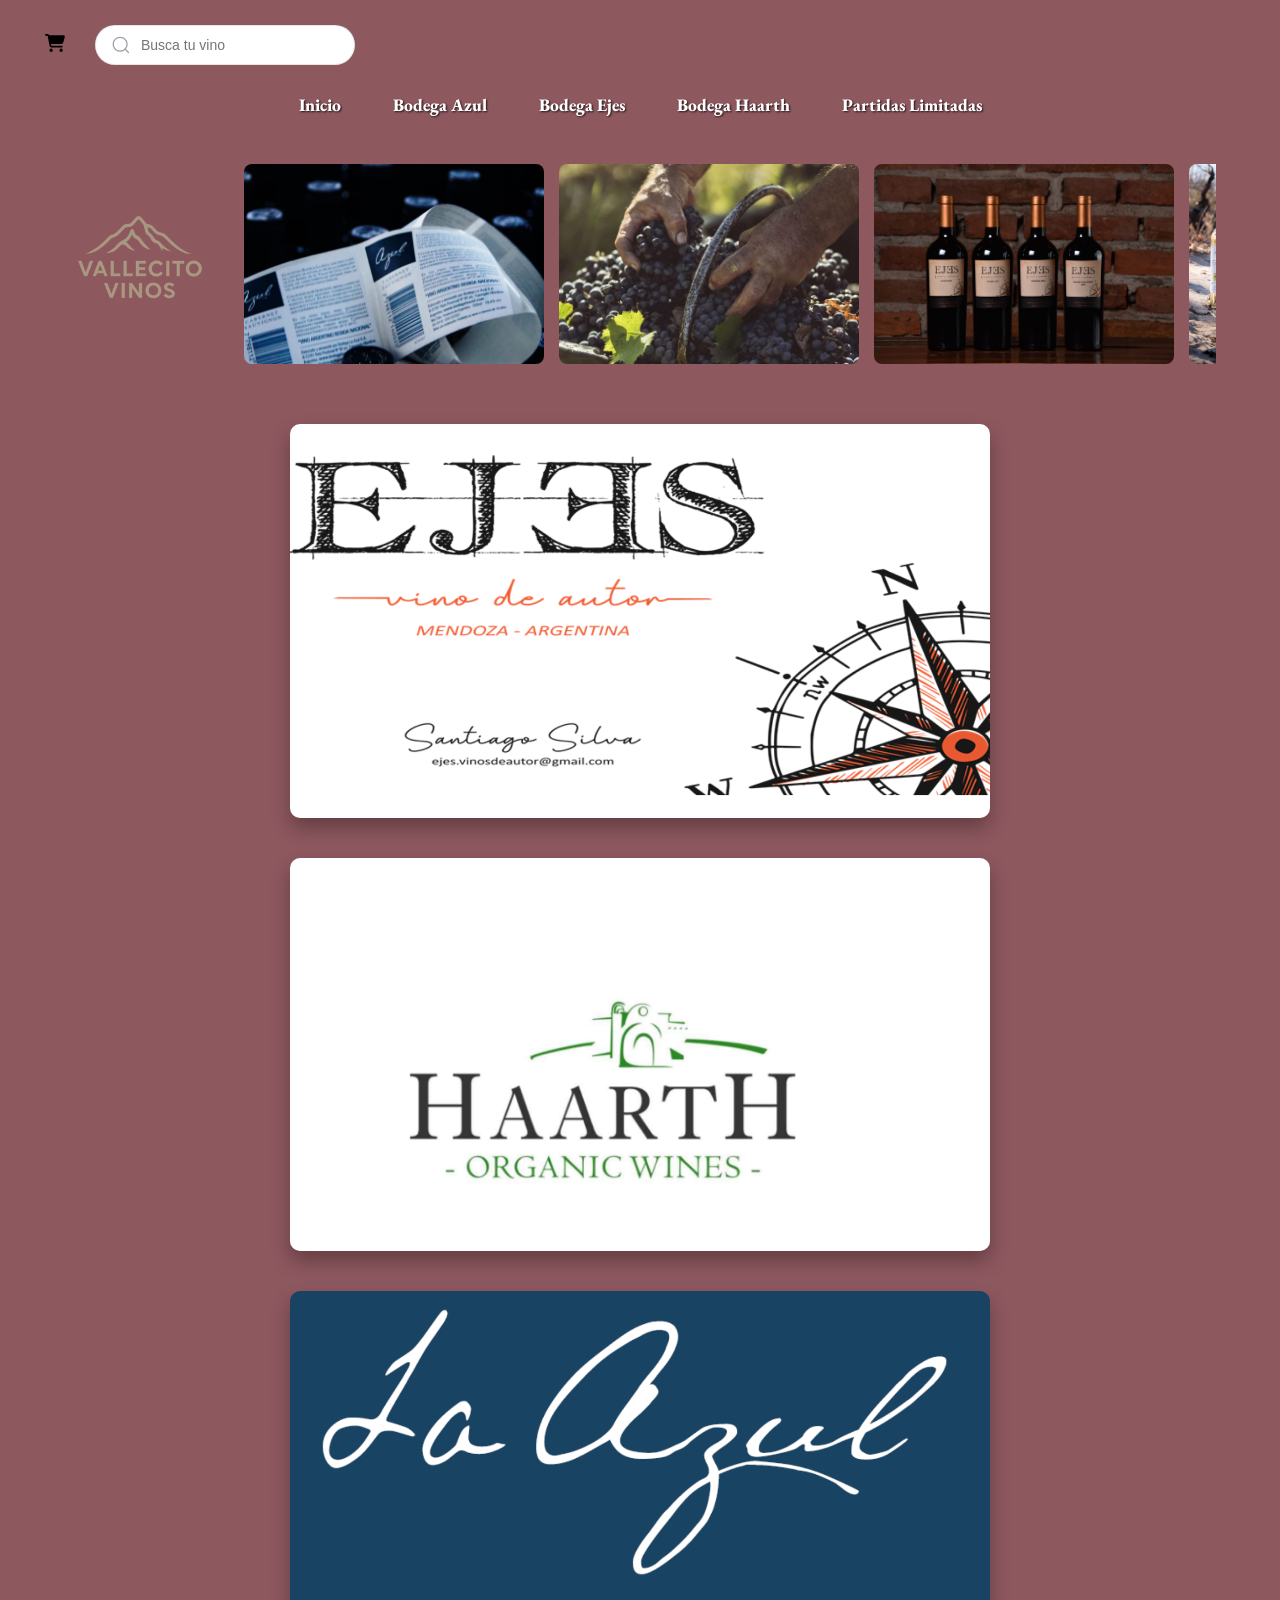
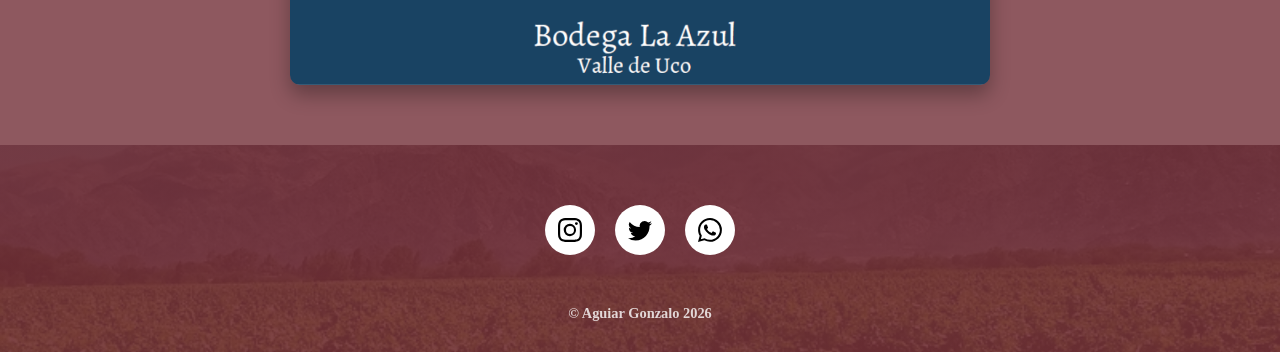
<file: index.html>
<!DOCTYPE html>
<html lang="en">

<head>
  <meta charset="UTF-8">
  <meta name="viewport" content="width=device-width, initial-scale=1.0">
  <meta name="robots" content="index, follow">
  <link rel="canonical" href="https://www.tusitio.com/">
  <meta property="og:type" content="website">
  <meta property="og:url" content="https://www.tusitio.com/">
  <meta property="og:title" content="Vallecito Vinos | Vinoteca ">
  <meta property="og:description" content="Descripción breve para redes sociales.">
  <meta property="og:image" content="https://www.tusitio.com/img/og-image.jpg">
  <link rel="icon" href="Logo vallecito.jpg" type="jpg">
  <link rel="stylesheet" href="styles.css">
  <title>Vallecito Vinos | Vinoteca </title>

</head>

<body>

<!-- ==========================================
     CHECKBOX OCULTO (PARA EL MENÚ HAMBURGUESA)
     ========================================== -->
<input type="checkbox" id="menu-toggle" class="menu-toggle">

<!-- ==========================================
     OVERLAY (FONDO OSCURO AL ABRIR MENÚ)
     ========================================== -->
<div class="menu-overlay"></div>

<!-- ==========================================
     ENCABEZADO CON CARRITO Y BUSCADOR
     ========================================== -->
<div class="encabezado">
  <div class="carrito-compra">
    <!-- 1. BLOQUE DEL ÍCONO (Siempre visible) -->
    <div class="card-icon">
      <div class="icon-cart-box">
        <!-- SVG del Carrito de Compras -->
        <svg height="20" width="20" viewBox="0 0 576 512">
          <path fill="#000"
            d="M0 24C0 10.7 10.7 0 24 0H69.5c22 0 41.5 12.8 50.6 32h411c26.3 0 45.5 25 38.6 50.4l-41 152.3c-8.5 31.4-37 53.3-69.5 53.3H170.7l5.4 28.5c2.2 11.3 12.1 19.5 23.6 19.5H488c13.3 0 24 10.7 24 24s-10.7 24-24 24H199.7c-34.6 0-64.3-24.6-70.7-58.5L77.4 54.5c-.7-3.8-4-6.5-7.9-6.5H24C10.7 48 0 37.3 0 24zM128 464a48 48 0 1 1 96 0 48 48 0 1 1 -96 0zm336-48a48 48 0 1 1 0 96 48 48 0 1 1 0-96z">
          </path>
        </svg>
      </div>
    </div>

    <!-- 2. BLOQUE DE LA TARJETA (Aparece con el CSS Hover) -->
    <div class="card-wrapper">
      <div class="close-icon-box">
        <svg height="20" width="20" viewBox="0 0 352 512">
          <path fill="#000"
            d="M342.6 150.6c12.5-12.5 12.5-32.8 0-45.3s-32.8-12.5-45.3 0L192 210.7 86.6 105.4c-12.5-12.5-32.8-12.5-45.3 0s-12.5 32.8 0 45.3L146.7 256 41.4 361.4c-12.5 12.5-12.5 32.8 0 45.3s32.8 12.5 45.3 0L192 301.3 297.4 406.6c12.5 12.5 32.8 12.5 45.3 0s12.5-32.8 0-45.3L237.3 256 342.6 150.6z">
          </path>
        </svg>
      </div>
      <p class="cart-empty">Tu carrito está vacío</p>
      <button class="button">
        <p>ver carrito</p>
      </button>
    </div>
  </div>

  <div class="buscador">
    <svg class="icon" aria-hidden="true" viewBox="0 0 24 24">
      <g>
        <path d="M21.53 20.47l-3.66-3.66C19.195 15.24 20 13.214 20 11c0-4.97-4.03-9-9-9s-9 4.03-9 9 4.03 9 9 9c2.215 0 4.24-.804 5.808-2.13l3.66 3.66c.147.146.34.22.53.22s.385-.073.53-.22c.295-.293.295-.767.002-1.06zM3.5 11c0-4.135 3.365-7.5 7.5-7.5s7.5 3.365 7.5 7.5-3.365 7.5-7.5 7.5-7.5-3.365-7.5-7.5z">
        </path>
      </g>
    </svg>
    <input placeholder="Busca tu vino" type="Search" class="input">
  </div>
</div>

<!-- ==========================================
     BOTÓN HAMBURGUESA (LAS 3 RAYITAS)
     ========================================== -->
    <label for="menu-toggle" class="menu-hamburguesa">
        <a href="index.html">Inicio</a>
        <a href="Bodega_Azul.html">Bodega Azul</a>
        <a href="Bodega_Ejes.html">Bodega Ejes</a>
        <a href="Bodega_Haarth.html">Bodega Haarth</a>
        <a href="Partidas_Limitadas.html"></a>
    </label>

    <!-- ==========================================
     MENÚ DE NAVEGACIÓN CORREGIDO
     =====================================Partidas Limitadas===== -->
    <nav class="div2">
      <ul id="inicio.html" class="nav">
        <a href="index.html">Inicio</a>
        <a href="Bodega_Azul.html">Bodega Azul</a>
        <a href="Bodega_Ejes.html">Bodega Ejes</a>
        <a href="Bodega_Haarth.html">Bodega Haarth</a>
        <a href="Partidas_Limitadas.html">Partidas Limitadas</a>
      </ul>
    </nav>
    

<!-- ==========================================
     HEADER PRINCIPAL (LOGO + CARRUSEL)
     ========================================== -->
<header class="header-principal">
  <div class="div-logo">
    <img src="vallecito logo.png" alt="Logo vallecito" class="logovallecito">
  </div>
  <div class="div-carrusel">
    <div class="cinta-movimiento">
      <img src="Imagen Carrusel/azul.jpeg" class="img-carrusel" alt="Bodega Azul">
      <img src="Imagen Carrusel/Cosecha.jpeg" class="img-carrusel" alt="Cosecha">
      <img src="Imagen Carrusel/Ejes 1.jpg" class="img-carrusel" alt="Bodega Ejes">
      <img src="Imagen Carrusel/Haarth 1.jpg" class="img-carrusel" alt="Bodega Haarth">
      <img src="Imagen Carrusel/Haarth 3.jpg" class="img-carrusel" alt="Haarth 3">
      <img src="Imagen Carrusel/haarth 4.jpeg" class="img-carrusel" alt="Haarth 4">
      <img src="Imagen Carrusel/haarth 5.jpeg" class="img-carrusel" alt="Haarth 5">
      <img src="Imagen Carrusel/Haarth 3.jpg" class="img-carrusel" alt="Haarth 3">
      <img src="Imagen Carrusel/Ejes 3.jpg" class="img-carrusel" alt="Ejes 3">
      <img src="Imagen Carrusel/Ejes 3.jpg" class="img-carrusel" alt="Ejes 3">
    </div>
  </div>
</header>

<!-- ==========================================
     SECCIÓN DE IMÁGENES
     ========================================== -->
<div class="img">
  <img src="EJES.png" alt="Bodega Ejes">
  <img src="HAARTH.png" alt="Bodega Haarth">
  <img src="LA AZUL.png" alt="Bodega Azul">
</div>

<!-- ==========================================
     FOOTER
     ========================================== -->
<footer class="piedepagina">
  <div class="card">
    <a class="social-link1">
      <svg viewBox="0 0 16 16" class="bi bi-instagram" fill="currentColor" height="16" width="16"
        xmlns="http://www.w3.org/2000/svg" style="color: black">
        <path fill="black"
          d="M8 0C5.829 0 5.556.01 4.703.048 3.85.088 3.269.222 2.76.42a3.917 3.917 0 0 0-1.417.923A3.927 3.927 0 0 0 .42 2.76C.222 3.268.087 3.85.048 4.7.01 5.555 0 5.827 0 8.001c0 2.172.01 2.444.048 3.297.04.852.174 1.433.372 1.942.205.526.478.972.923 1.417.444.445.89.719 1.416.923.51.198 1.09.333 1.942.372C5.555 15.99 5.827 16 8 16s2.444-.01 3.298-.048c.851-.04 1.434-.174 1.943-.372a3.916 3.916 0 0 0 1.416-.923c.445-.445.718-.891.923-1.417.197-.509.332-1.09.372-1.942C15.99 10.445 16 10.173 16 8s-.01-2.445-.048-3.299c-.04-.851-.175-1.433-.372-1.941a3.926 3.926 0 0 0-.923-1.417A3.911 3.911 0 0 0 13.24.42c-.51-.198-1.092-.333-1.943-.372C10.443.01 10.172 0 7.998 0h.003zm-.717 1.442h.718c2.136 0 2.389.007 3.232.046.78.035 1.204.166 1.486.275.373.145.64.319.92.599.28.28.453.546.598.92.11.281.24.705.275 1.485.039.843.047 1.096.047 3.231s-.008 2.389-.047 3.232c-.035.78-.166 1.203-.275 1.485a2.47 2.47 0 0 1-.599.919c-.28.28-.546.453-.92.598-.28.11-.704.24-1.485.276-.843.038-1.096.047-3.232.047s-2.39-.009-3.233-.047c-.78-.036-1.203-.166-1.485-.276a2.478 2.478 0 0 1-.92-.598 2.48 2.48 0 0 1-.6-.92c-.109-.281-.24-.705-.275-1.485-.038-.843-.046-1.096-.046-3.233 0-2.136.008-2.388.046-3.231.036-.78.166-1.204.276-1.486.145-.373.319-.64.599-.92.28-.28.546-.453.92-.598.282-.11.705-.24 1.485-.276.738-.034 1.024-.044 2.515-.045v.002zm4.988 1.328a.96.96 0 1 0 0 1.92.96.96 0 0 0 0-1.92zm-4.27 1.122a4.109 4.109 0 1 0 0 8.217 4.109 4.109 0 0 0 0-8.217zm0 1.441a2.667 2.667 0 1 1 0 5.334 2.667 2.667 0 0 1 0-5.334z">
        </path>
      </svg>
    </a>

    <a class="social-link2">
      <svg viewBox="0 0 16 16" class="bi bi-twitter" fill="currentColor" height="16" width="16"
        xmlns="http://www.w3.org/2000/svg" style="color: black">
        <path fill="black"
          d="M5.026 15c6.038 0 9.341-5.003 9.341-9.334 0-.14 0-.282-.006-.422A6.685 6.685 0 0 0 16 3.542a6.658 6.658 0 0 1-1.889.518 3.301 3.301 0 0 0 1.447-1.817 6.533 6.533 0 0 1-2.087.793A3.286 3.286 0 0 0 7.875 6.03a9.325 9.325 0 0 1-6.767-3.429 3.289 3.289 0 0 0 1.018 4.382A3.323 3.323 0 0 1 .64 6.575v.045a3.288 3.288 0 0 0 2.632 3.218 3.203 3.203 0 0 1-.865.115 3.23 3.23 0 0 1-.614-.057 3.283 3.283 0 0 0 3.067 2.277A6.588 6.588 0 0 1 .78 13.58a6.32 6.32 0 0 1-.78-.045A9.344 9.344 0 0 0 5.026 15z">
        </path>
      </svg>
    </a>

    <a class="social-link4">
      <svg viewBox="0 0 16 16" class="bi bi-whatsapp" fill="currentColor" height="16" width="16"
        xmlns="http://www.w3.org/2000/svg" style="color: black">
        <path fill="black"
          d="M13.601 2.326A7.854 7.854 0 0 0 7.994 0C3.627 0 .068 3.558.064 7.926c0 1.399.366 2.76 1.057 3.965L0 16l4.204-1.102a7.933 7.933 0 0 0 3.79.965h.004c4.368 0 7.926-3.558 7.93-7.93A7.898 7.898 0 0 0 13.6 2.326zM7.994 14.521a6.573 6.573 0 0 1-3.356-.92l-.24-.144-2.494.654.666-2.433-.156-.251a6.56 6.56 0 0 1-1.007-3.505c0-3.626 2.957-6.584 6.591-6.584a6.56 6.56 0 0 1 4.66 1.931 6.557 6.557 0 0 1 1.928 4.66c-.004 3.639-2.961 6.592-6.592 6.592zm3.615-4.934c-.197-.099-1.17-.578-1.353-.646-.182-.065-.315-.099-.445.099-.133.197-.513.646-.627.775-.114.133-.232.148-.43.05-.197-.1-.836-.308-1.592-.985-.59-.525-.985-1.175-1.103-1.372-.114-.198-.011-.304.088-.403.087-.088.197-.232.296-.346.1-.114.133-.198.198-.33.065-.134.034-.248-.015-.347-.05-.099-.445-1.076-.612-1.47-.16-.389-.323-.335-.445-.34-.114-.007-.247-.007-.38-.007a.729.729 0 0 0-.529.247c-.182.198-.691.677-.691 1.654 0 .977.71 1.916.81 2.049.098.133 1.394 2.132 3.383 2.992.47.205.84.326 1.129.418.475.152.904.129 1.246.08.38-.058 1.171-.48 1.338-.943.164-.464.164-.86.114-.943-.049-.084-.182-.133-.38-.232z">
        </path>
      </svg>
    </a>
  </div>
  <h2 class="copy">© Aguiar Gonzalo 2026</h2>
</footer>

</body>

</html>
</file>
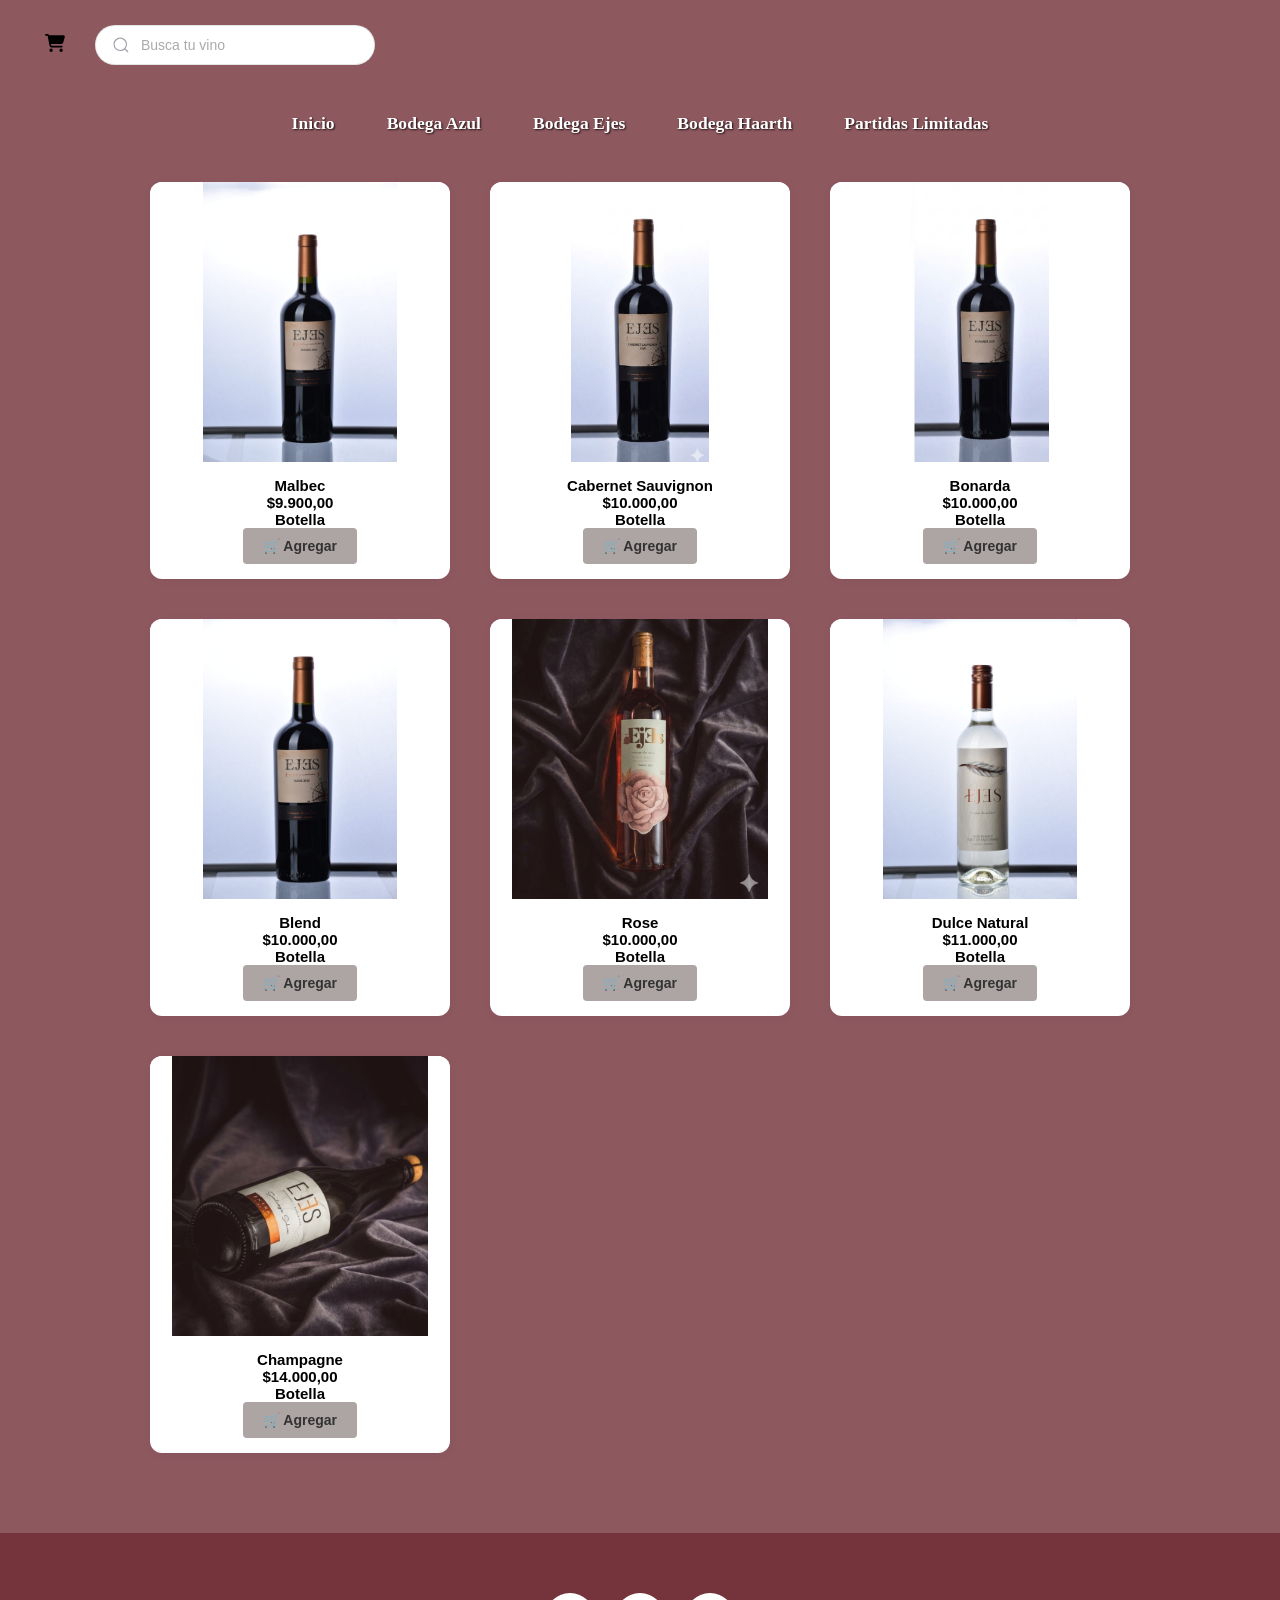
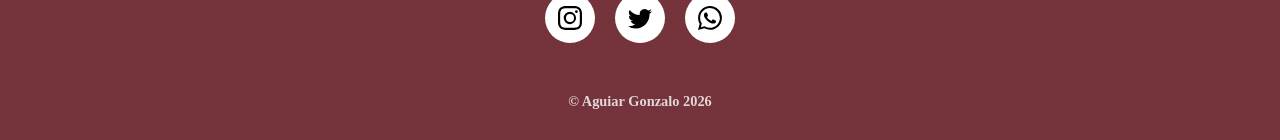
<file: Bodega_Ejes.html>
<!DOCTYPE html>
<html lang="en">

<head>
    <meta charset="UTF-8">
    <meta name="viewport" content="width=device-width, initial-scale=1.0">
    <meta name="robots" content="index, follow">
    <link rel="canonical" href="https://www.tusitio.com/">
    <meta property="og:type" content="website">
    <meta property="og:url" content="https://www.tusitio.com/">
    <meta property="og:title" content="Vallecito Vinos | Vinoteca ">
    <meta property="og:description" content="Descripción breve para redes sociales.">
    <meta property="og:image" content="https://www.tusitio.com/img/og-image.jpg">
    <link rel="icon" href="Logo vallecito.jpg" type="jpg">
    <link rel="stylesheet" href="Bodega_Ejes.css">
    <title>Vallecito Vinos | Bodega Ejes</title>
</head>

<body>
    <!-- ==========================================
     CHECKBOX OCULTO (PARA EL MENÚ HAMBURGUESA)
     ========================================== -->
    <!-- <input type="checkbox" id="menu-toggle" class="menu-toggle"> -->

    <!-- ==========================================
     OVERLAY (FONDO OSCURO AL ABRIR MENÚ)
     ========================================== -->
    <div class="menu-overlay"></div>

    <!-- ==========================================
     ENCABEZADO CON CARRITO Y BUSCADOR
     ========================================== -->
    <div class="encabezado">
        <div class="carrito-compra">
            <div class="card-icon">
                <div class="icon-cart-box">
                    <svg height="20" width="20" viewBox="0 0 576 512">
                        <path fill="#000"
                            d="M0 24C0 10.7 10.7 0 24 0H69.5c22 0 41.5 12.8 50.6 32h411c26.3 0 45.5 25 38.6 50.4l-41 152.3c-8.5 31.4-37 53.3-69.5 53.3H170.7l5.4 28.5c2.2 11.3 12.1 19.5 23.6 19.5H488c13.3 0 24 10.7 24 24s-10.7 24-24 24H199.7c-34.6 0-64.3-24.6-70.7-58.5L77.4 54.5c-.7-3.8-4-6.5-7.9-6.5H24C10.7 48 0 37.3 0 24zM128 464a48 48 0 1 1 96 0 48 48 0 1 1 -96 0zm336-48a48 48 0 1 1 0 96 48 48 0 1 1 0-96z">
                        </path>
                    </svg>
                </div>
            </div>

            <div class="card-wrapper">
                <div class="close-icon-box">
                    <svg height="20" width="20" viewBox="0 0 352 512">
                        <path fill="#000"
                            d="M342.6 150.6c12.5-12.5 12.5-32.8 0-45.3s-32.8-12.5-45.3 0L192 210.7 86.6 105.4c-12.5-12.5-32.8-12.5-45.3 0s-12.5 32.8 0 45.3L146.7 256 41.4 361.4c-12.5 12.5-12.5 32.8 0 45.3s32.8 12.5 45.3 0L192 301.3 297.4 406.6c12.5 12.5 32.8 12.5 45.3 0s12.5-32.8 0-45.3L237.3 256 342.6 150.6z">
                        </path>
                    </svg>
                </div>
                <p class="cart-empty">Tu carrito está vacío</p>
                <button class="button">
                    <p>ver carrito</p>
                </button>
            </div>
        </div>

        <div class="buscador">
            <svg class="icon" aria-hidden="true" viewBox="0 0 24 24">
                <g>
                    <path
                        d="M21.53 20.47l-3.66-3.66C19.195 15.24 20 13.214 20 11c0-4.97-4.03-9-9-9s-9 4.03-9 9 4.03 9 9 9c2.215 0 4.24-.804 5.808-2.13l3.66 3.66c.147.146.34.22.53.22s.385-.073.53-.22c.295-.293.295-.767.002-1.06zM3.5 11c0-4.135 3.365-7.5 7.5-7.5s7.5 3.365 7.5 7.5-3.365 7.5-7.5 7.5-7.5-3.365-7.5-7.5z">
                    </path>
                </g>
            </svg>
            <input placeholder="Busca tu vino" type="search" class="input">
        </div>
    </div>

    <!-- ==========================================
     BOTÓN HAMBURGUESA (LAS 3 RAYITAS)
     ========================================== -->
    <label for="menu-toggle" class="menu-hamburguesa">
        <a href="index.html">Inicio</a>
        <a href="Bodega_Azul.html">Bodega Azul</a>
        <a href="Bodega_Ejes.html">Bodega Ejes</a>
        <a href="Bodega_Haarth.html">Bodega Haarth</a>
        <a href="Partidas_Limitadas.html">Partidas Limitadas</a>
    </label>

    <!-- ==========================================
     MENÚ DE NAVEGACIÓN CORREGIDO
     ========================================== -->
    <nav class="div2">
      <ul id="inicio.html" class="nav">
        <a href="index.html">Inicio</a>
        <a href="Bodega_Azul.html">Bodega Azul</a>
        <a href="Bodega_Ejes.html">Bodega Ejes</a>
        <a href="Bodega_Haarth.html">Bodega Haarth</a>
        <a href="Partidas_Limitadas.html">Partidas Limitadas</a>
      </ul>
    </nav>

    <div class="Ejes">
        <!-- MALBEC -->
        <div class="card">
            <div class="contenedor-foto">
                <img src="EJES/malbec.jpg" alt="Malbec" class="img-grid-ejes">
            </div>
            <div class="botellas">
                <p>Malbec</p>
                <p class="precio">$9.900,00</p>
                <p class="unidad">Botella</p>
                <a href="#" class="carrito">🛒 Agregar</a>
            </div>
        </div>

        <!-- CABERNET SAUVIGNON -->
        <div class="card">
            <div class="contenedor-foto">
                <img src="EJES/cabernet.PNG" alt="Cabernet Sauvignon" class="img-grid-ejes">
            </div>
            <div class="botellas">
                <p>Cabernet Sauvignon</p>
                <p class="precio">$10.000,00</p>
                <p class="unidad">Botella</p>
                <a href="#" class="carrito">🛒 Agregar</a>
            </div>
        </div>

        <!-- BONARDA -->
        <div class="card">
            <div class="contenedor-foto">
                <img src="EJES/Bonarda.PNG" alt="Bonarda" class="img-grid-ejes">
            </div>
            <div class="botellas">
                <p>Bonarda</p>
                <p class="precio">$10.000,00</p>
                <p class="unidad">Botella</p>
                <a href="#" class="carrito">🛒 Agregar</a>
            </div>
        </div>

        <!-- BLEND -->
        <div class="card">
            <div class="contenedor-foto">
                <img src="EJES/Blend.jpg" alt="Blend" class="img-grid-ejes">
            </div>
            <div class="botellas">
                <p>Blend</p>
                <p class="precio">$10.000,00</p>
                <p class="unidad">Botella</p>
                <a href="#" class="carrito">🛒 Agregar</a>
            </div>
        </div>

        <!-- ROSE -->
        <div class="card">
            <div class="contenedor-foto">
                <img src="EJES/Rose.PNG" alt="Rose" class="img-grid-ejes">
            </div>
            <div class="botellas">
                <p>Rose</p>
                <p class="precio">$10.000,00</p>
                <p class="unidad">Botella</p>
                <a href="#" class="carrito">🛒 Agregar</a>
            </div>
        </div>

        <!-- DULCE NATURAL -->
        <div class="card">
            <div class="contenedor-foto">
                <img src="EJES/Dulce natural.jpg" alt="Dulce Natural" class="img-grid-ejes">
            </div>
            <div class="botellas">
                <p>Dulce Natural</p>
                <p class="precio">$11.000,00</p>
                <p class="unidad">Botella</p>
                <a href="#" class="carrito">🛒 Agregar</a>
            </div>
        </div>

        <!-- CHAMPAGNE -->
        <div class="card">
            <div class="contenedor-foto">
                <img src="EJES/Champagne.PNG" alt="Champagne" class="img-grid-ejes">
            </div>
            <div class="botellas">
                <p>Champagne</p>
                <p class="precio">$14.000,00</p>
                <p class="unidad">Botella</p>
                <a href="#" class="carrito">🛒 Agregar</a>
            </div>
        </div>
    </div>
    <!-- Cierre del contenedor Ejes -->
<footer class="piedepagina">

      <div class="card2">

        <a class="social-link1">

          <svg viewBox="0 0 16 16" class="bi bi-instagram" fill="currentColor" height="16" width="16"
            xmlns="http://www.w3.org/2000/svg" style="color: black">

            <path fill="black"
              d="M8 0C5.829 0 5.556.01 4.703.048 3.85.088 3.269.222 2.76.42a3.917 3.917 0 0 0-1.417.923A3.927 3.927 0 0 0 .42 2.76C.222 3.268.087 3.85.048 4.7.01 5.555 0 5.827 0 8.001c0 2.172.01 2.444.048 3.297.04.852.174 1.433.372 1.942.205.526.478.972.923 1.417.444.445.89.719 1.416.923.51.198 1.09.333 1.942.372C5.555 15.99 5.827 16 8 16s2.444-.01 3.298-.048c.851-.04 1.434-.174 1.943-.372a3.916 3.916 0 0 0 1.416-.923c.445-.445.718-.891.923-1.417.197-.509.332-1.09.372-1.942C15.99 10.445 16 10.173 16 8s-.01-2.445-.048-3.299c-.04-.851-.175-1.433-.372-1.941a3.926 3.926 0 0 0-.923-1.417A3.911 3.911 0 0 0 13.24.42c-.51-.198-1.092-.333-1.943-.372C10.443.01 10.172 0 7.998 0h.003zm-.717 1.442h.718c2.136 0 2.389.007 3.232.046.78.035 1.204.166 1.486.275.373.145.64.319.92.599.28.28.453.546.598.92.11.281.24.705.275 1.485.039.843.047 1.096.047 3.231s-.008 2.389-.047 3.232c-.035.78-.166 1.203-.275 1.485a2.47 2.47 0 0 1-.599.919c-.28.28-.546.453-.92.598-.28.11-.704.24-1.485.276-.843.038-1.096.047-3.232.047s-2.39-.009-3.233-.047c-.78-.036-1.203-.166-1.485-.276a2.478 2.478 0 0 1-.92-.598 2.48 2.48 0 0 1-.6-.92c-.109-.281-.24-.705-.275-1.485-.038-.843-.046-1.096-.046-3.233 0-2.136.008-2.388.046-3.231.036-.78.166-1.204.276-1.486.145-.373.319-.64.599-.92.28-.28.546-.453.92-.598.282-.11.705-.24 1.485-.276.738-.034 1.024-.044 2.515-.045v.002zm4.988 1.328a.96.96 0 1 0 0 1.92.96.96 0 0 0 0-1.92zm-4.27 1.122a4.109 4.109 0 1 0 0 8.217 4.109 4.109 0 0 0 0-8.217zm0 1.441a2.667 2.667 0 1 1 0 5.334 2.667 2.667 0 0 1 0-5.334z">

            </path>

          </svg>

        </a>

        <a class="social-link2">

          <svg viewBox="0 0 16 16" class="bi bi-twitter" fill="currentColor" height="16" width="16"
            xmlns="http://www.w3.org/2000/svg" style="color: black">

            <path fill="black"
              d="M5.026 15c6.038 0 9.341-5.003 9.341-9.334 0-.14 0-.282-.006-.422A6.685 6.685 0 0 0 16 3.542a6.658 6.658 0 0 1-1.889.518 3.301 3.301 0 0 0 1.447-1.817 6.533 6.533 0 0 1-2.087.793A3.286 3.286 0 0 0 7.875 6.03a9.325 9.325 0 0 1-6.767-3.429 3.289 3.289 0 0 0 1.018 4.382A3.323 3.323 0 0 1 .64 6.575v.045a3.288 3.288 0 0 0 2.632 3.218 3.203 3.203 0 0 1-.865.115 3.23 3.23 0 0 1-.614-.057 3.283 3.283 0 0 0 3.067 2.277A6.588 6.588 0 0 1 .78 13.58a6.32 6.32 0 0 1-.78-.045A9.344 9.344 0 0 0 5.026 15z">

            </path>

          </svg> </a>

        <a class="social-link4">

          <svg viewBox="0 0 16 16" class="bi bi-whatsapp" fill="currentColor" height="16" width="16"
            xmlns="http://www.w3.org/2000/svg" style="color: black">

            <path fill="black"
              d="M13.601 2.326A7.854 7.854 0 0 0 7.994 0C3.627 0 .068 3.558.064 7.926c0 1.399.366 2.76 1.057 3.965L0 16l4.204-1.102a7.933 7.933 0 0 0 3.79.965h.004c4.368 0 7.926-3.558 7.93-7.93A7.898 7.898 0 0 0 13.6 2.326zM7.994 14.521a6.573 6.573 0 0 1-3.356-.92l-.24-.144-2.494.654.666-2.433-.156-.251a6.56 6.56 0 0 1-1.007-3.505c0-3.626 2.957-6.584 6.591-6.584a6.56 6.56 0 0 1 4.66 1.931 6.557 6.557 0 0 1 1.928 4.66c-.004 3.639-2.961 6.592-6.592 6.592zm3.615-4.934c-.197-.099-1.17-.578-1.353-.646-.182-.065-.315-.099-.445.099-.133.197-.513.646-.627.775-.114.133-.232.148-.43.05-.197-.1-.836-.308-1.592-.985-.59-.525-.985-1.175-1.103-1.372-.114-.198-.011-.304.088-.403.087-.088.197-.232.296-.346.1-.114.133-.198.198-.33.065-.134.034-.248-.015-.347-.05-.099-.445-1.076-.612-1.47-.16-.389-.323-.335-.445-.34-.114-.007-.247-.007-.38-.007a.729.729 0 0 0-.529.247c-.182.198-.691.677-.691 1.654 0 .977.71 1.916.81 2.049.098.133 1.394 2.132 3.383 2.992.47.205.84.326 1.129.418.475.152.904.129 1.246.08.38-.058 1.171-.48 1.338-.943.164-.464.164-.86.114-.943-.049-.084-.182-.133-.38-.232z">

            </path>

          </svg>

        </a>

      </div>

      <h2 class="copy">© Aguiar Gonzalo 2026</h2>

    </footer>
</body>

</html>
</file>
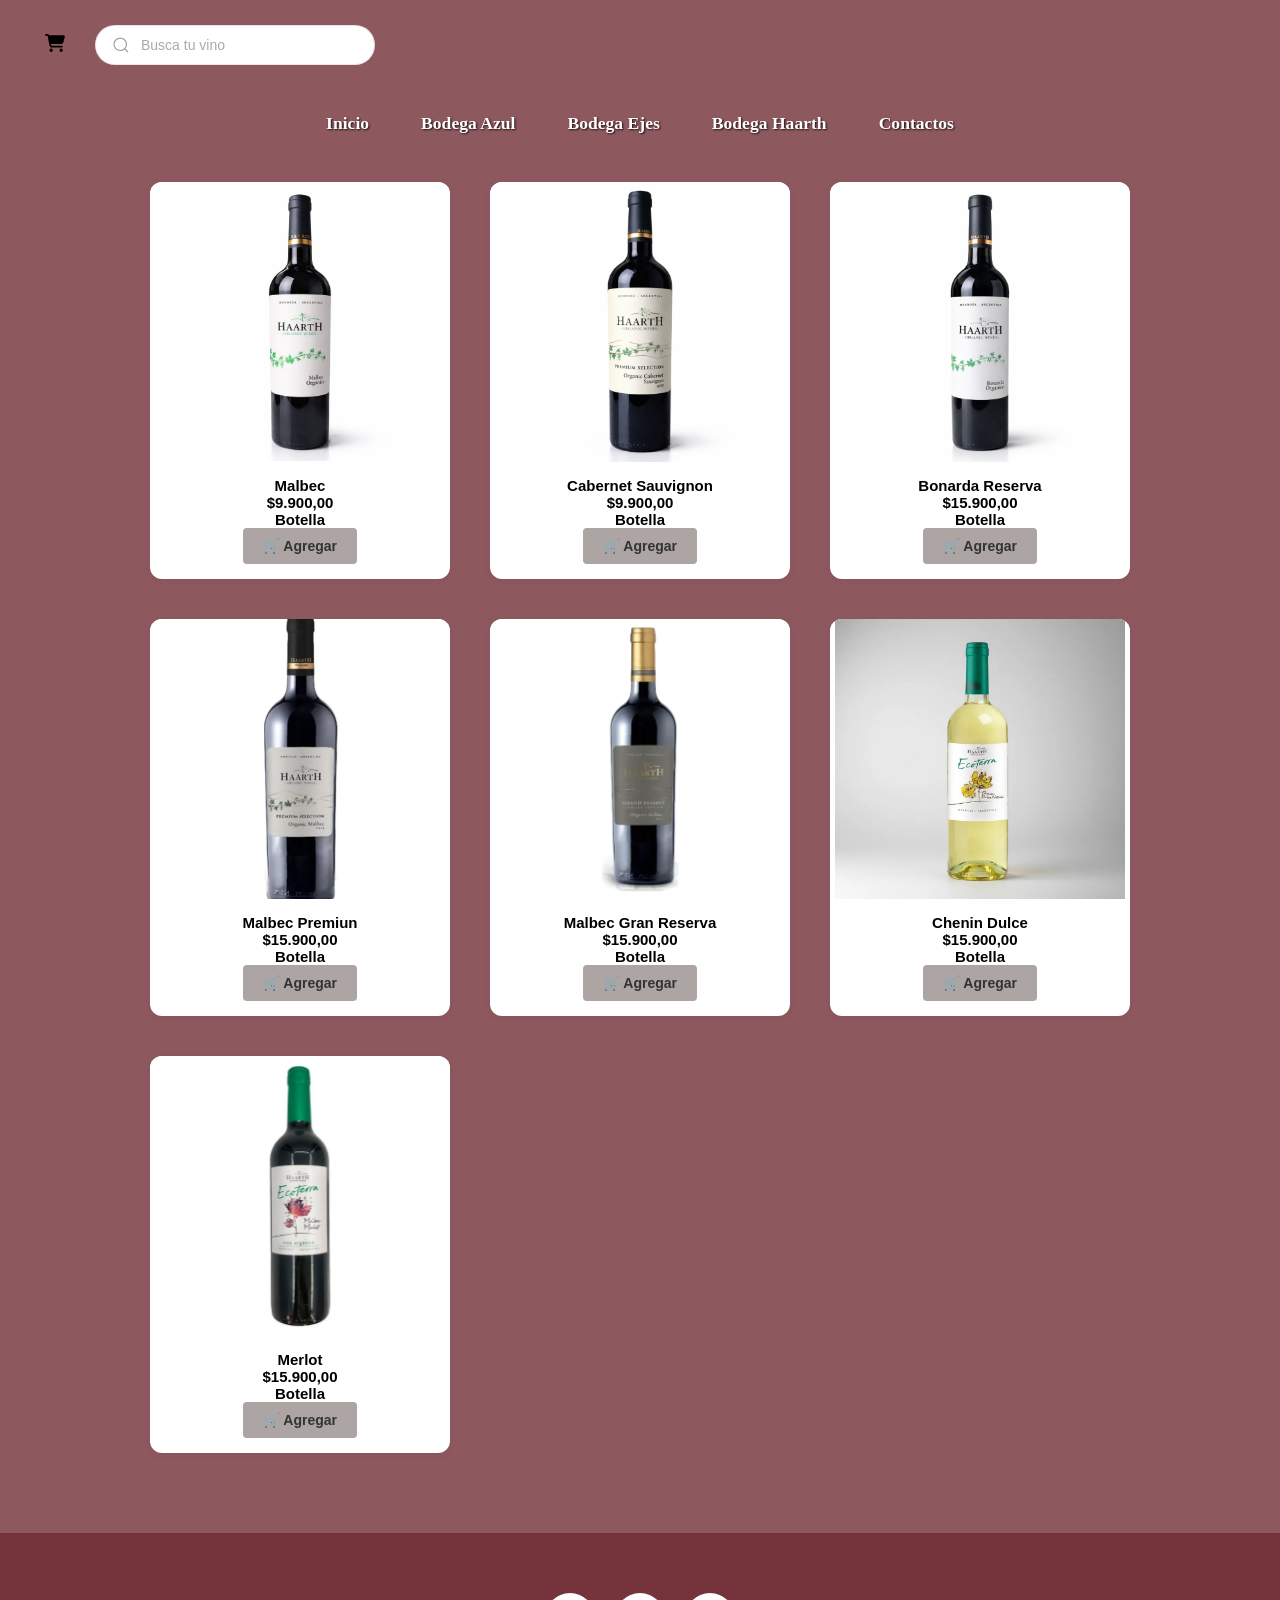
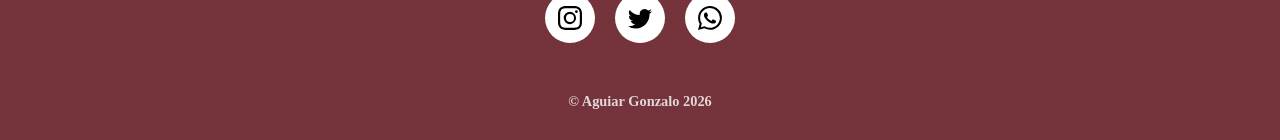
<file: Bodega_Haarth.html>
<!DOCTYPE html>
<html lang="en">

<head>
  <meta charset="UTF-8">
  <meta name="viewport" content="width=device-width, initial-scale=1.0">
  <meta name="robots" content="index, follow">
  <link rel="canonical" href="[https://www.tusitio.com/](https://www.tusitio.com/)">
  <meta property="og:type" content="website">
  <meta property="og:url" content="https://www.tusitio.com/">
  <meta property="og:title" content="Vallecito Vinos | Vinoteca ">
  <meta property="og:description" content="Descripción breve para redes sociales.">
  <meta property="og:image" content="https://www.tusitio.com/img/og-image.jpg">
  <link rel="icon" href="Logo vallecito.jpg" type="jpg">
  <link rel="stylesheet" href="Bodega_Haarth.css">
  <title>Vallecito Vinos | Haarth </title>

</head>
   
  <body>
    
    <!-- ==========================================
     CHECKBOX OCULTO (PARA EL MENÚ HAMBURGUESA)
     ========================================== -->
<!-- <input type="checkbox" id="menu-toggle" class="menu-toggle"> -->

<!-- ==========================================
     OVERLAY (FONDO OSCURO AL ABRIR MENÚ)
     ========================================== -->
<div class="menu-overlay"></div>

<!-- ==========================================
     ENCABEZADO CON CARRITO Y BUSCADOR
     ========================================== -->
<div class="encabezado">
  <div class="carrito-compra">
    <!-- 1. BLOQUE DEL ÍCONO (Siempre visible) -->
    <div class="card-icon">
      <div class="icon-cart-box">
        <!-- SVG del Carrito de Compras -->
        <svg height="20" width="20" viewBox="0 0 576 512">
          <path fill="#000"
            d="M0 24C0 10.7 10.7 0 24 0H69.5c22 0 41.5 12.8 50.6 32h411c26.3 0 45.5 25 38.6 50.4l-41 152.3c-8.5 31.4-37 53.3-69.5 53.3H170.7l5.4 28.5c2.2 11.3 12.1 19.5 23.6 19.5H488c13.3 0 24 10.7 24 24s-10.7 24-24 24H199.7c-34.6 0-64.3-24.6-70.7-58.5L77.4 54.5c-.7-3.8-4-6.5-7.9-6.5H24C10.7 48 0 37.3 0 24zM128 464a48 48 0 1 1 96 0 48 48 0 1 1 -96 0zm336-48a48 48 0 1 1 0 96 48 48 0 1 1 0-96z">
          </path>
        </svg>
      </div>
    </div>

    <!-- 2. BLOQUE DE LA TARJETA (Aparece con el CSS Hover) -->
    <div class="card-wrapper">
      <div class="close-icon-box">
        <svg height="20" width="20" viewBox="0 0 352 512">
          <path fill="#000"
            d="M342.6 150.6c12.5-12.5 12.5-32.8 0-45.3s-32.8-12.5-45.3 0L192 210.7 86.6 105.4c-12.5-12.5-32.8-12.5-45.3 0s-12.5 32.8 0 45.3L146.7 256 41.4 361.4c-12.5 12.5-12.5 32.8 0 45.3s32.8 12.5 45.3 0L192 301.3 297.4 406.6c12.5 12.5 32.8 12.5 45.3 0s12.5-32.8 0-45.3L237.3 256 342.6 150.6z">
          </path>
        </svg>
      </div>
      <p class="cart-empty">Tu carrito está vacío</p>
      <button class="button">
        <p>ver carrito</p>
      </button>
    </div>
  </div>

  <div class="buscador">
    <svg class="icon" aria-hidden="true" viewBox="0 0 24 24">
      <g>
        <path d="M21.53 20.47l-3.66-3.66C19.195 15.24 20 13.214 20 11c0-4.97-4.03-9-9-9s-9 4.03-9 9 4.03 9 9 9c2.215 0 4.24-.804 5.808-2.13l3.66 3.66c.147.146.34.22.53.22s.385-.073.53-.22c.295-.293.295-.767.002-1.06zM3.5 11c0-4.135 3.365-7.5 7.5-7.5s7.5 3.365 7.5 7.5-3.365 7.5-7.5 7.5-7.5-3.365-7.5-7.5z">
        </path>
      </g>
    </svg>
    <input placeholder="Busca tu vino" type="Search" class="input">
  </div>
</div>

   <!-- ==========================================
     BOTÓN HAMBURGUESA (LAS 3 RAYITAS)
     ========================================== -->
    <label for="menu-toggle" class="menu-hamburguesa">
        <a href="index.html">Inicio</a>
        <a href="Bodega_Azul.html">Bodega Azul</a>
        <a href="Bodega_Ejes.html">Bodega Ejes</a>
        <a href="Bodega_Haarth.html">Bodega Haarth</a>
        <a href="Contactos.html">Contactos</a>
    </label>

    <!-- ==========================================
     MENÚ DE NAVEGACIÓN CORREGIDO
     ========================================== -->
    <nav class="div2">
      <ul id="inicio.html" class="nav">
        <a href="index.html">Inicio</a>
        <a href="Bodega_Azul.html">Bodega Azul</a>
        <a href="Bodega_Ejes.html">Bodega Ejes</a>
        <a href="Bodega_Haarth.html">Bodega Haarth</a>
        <a href="Contactos.html">Contactos</a>
      </ul>
    </nav>
    
   <div class="haarth">
    <!-- MALBEC -->
    <div class="card">
        <div class="contenedor-foto">
            <img src="HAARTH/Malbec.png" alt="Malbec" class="img-grid">
        </div>
        <div class="botellas">
            <p>Malbec</p>
            <p class="precio">$9.900,00</p>
            <p class="unidad">Botella</p>
            <a href="#" class="carrito">🛒 Agregar</a>
        </div>
    </div>

    <!-- CABERNET SAUVIGNON -->
    <div class="card">
        <div class="contenedor-foto">
            <img src="HAARTH/Cabernet Sauvignon.png" alt="Cabernet" class="img-grid">
        </div>
        <div class="botellas">
            <p>Cabernet Sauvignon</p>
            <p class="precio">$9.900,00</p>
            <p class="unidad">Botella</p>
            <a href="#" class="carrito">🛒 Agregar</a>
        </div>
    </div>

    <!-- BONARDA -->
    <div class="card">
        <div class="contenedor-foto">
            <img src="HAARTH/Bonarda.png" alt="Bonarda" class="img-grid">
        </div>
        <div class="botellas">
            <p>Bonarda Reserva</p>
            <p class="precio">$15.900,00</p>
            <p class="unidad">Botella</p>
            <a href="#" class="carrito">🛒 Agregar</a>
        </div>
    </div>

    <!-- MALBEC PREMIUN SELECTION -->
    <div class="card">
        <div class="contenedor-foto">
            <img src="HAARTH/Malbec Premiun.webp" alt="Malbec Premiun" class="img-grid">
        </div>
        <div class="botellas">
            <p>Malbec Premiun</p>
            <p class="precio">$15.900,00</p>
            <p class="unidad">Botella</p>
            <a href="#" class="carrito">🛒 Agregar</a>
        </div>
    </div>
    <!-- MALBEC GRAN RESERVA -->
    <div class="card">
        <div class="contenedor-foto">
            <img src="HAARTH/Gran Reserva.webp" alt="Gran Reserva" class="img-grid">
        </div>
        <div class="botellas">
            <p>Malbec Gran Reserva</p>
            <p class="precio">$15.900,00</p>
            <p class="unidad">Botella</p>
            <a href="#" class="carrito">🛒 Agregar</a>
        </div>
    </div>

    <!-- CHENIN DULCE -->
    <div class="card">
        <div class="contenedor-foto">
            <img src="HAARTH/CHENIN DULCE.webp" alt="Chenin" class="img-grid">
        </div>
        <div class="botellas">
            <p>Chenin Dulce</p>
            <p class="precio">$15.900,00</p>
            <p class="unidad">Botella</p>
            <a href="#" class="carrito">🛒 Agregar</a>
        </div>
    </div>
 <!-- MERLOT -->
    <div class="card">
        <div class="contenedor-foto">
            <img src="HAARTH/Merlot.webp" alt="Merlot" class="img-grid">
        </div>
        <div class="botellas">
            <p>Merlot</p>
            <p class="precio">$15.900,00</p>
            <p class="unidad">Botella</p>
            <a href="#" class="carrito">🛒 Agregar</a>
        </div>
    </div>
    </div>


 <!-- Cierre del contenedor Haarth -->

<footer class="piedepagina">

      <div class="card2">

        <a class="social-link1">

          <svg viewBox="0 0 16 16" class="bi bi-instagram" fill="currentColor" height="16" width="16"
            xmlns="http://www.w3.org/2000/svg" style="color: black">

            <path fill="black"
              d="M8 0C5.829 0 5.556.01 4.703.048 3.85.088 3.269.222 2.76.42a3.917 3.917 0 0 0-1.417.923A3.927 3.927 0 0 0 .42 2.76C.222 3.268.087 3.85.048 4.7.01 5.555 0 5.827 0 8.001c0 2.172.01 2.444.048 3.297.04.852.174 1.433.372 1.942.205.526.478.972.923 1.417.444.445.89.719 1.416.923.51.198 1.09.333 1.942.372C5.555 15.99 5.827 16 8 16s2.444-.01 3.298-.048c.851-.04 1.434-.174 1.943-.372a3.916 3.916 0 0 0 1.416-.923c.445-.445.718-.891.923-1.417.197-.509.332-1.09.372-1.942C15.99 10.445 16 10.173 16 8s-.01-2.445-.048-3.299c-.04-.851-.175-1.433-.372-1.941a3.926 3.926 0 0 0-.923-1.417A3.911 3.911 0 0 0 13.24.42c-.51-.198-1.092-.333-1.943-.372C10.443.01 10.172 0 7.998 0h.003zm-.717 1.442h.718c2.136 0 2.389.007 3.232.046.78.035 1.204.166 1.486.275.373.145.64.319.92.599.28.28.453.546.598.92.11.281.24.705.275 1.485.039.843.047 1.096.047 3.231s-.008 2.389-.047 3.232c-.035.78-.166 1.203-.275 1.485a2.47 2.47 0 0 1-.599.919c-.28.28-.546.453-.92.598-.28.11-.704.24-1.485.276-.843.038-1.096.047-3.232.047s-2.39-.009-3.233-.047c-.78-.036-1.203-.166-1.485-.276a2.478 2.478 0 0 1-.92-.598 2.48 2.48 0 0 1-.6-.92c-.109-.281-.24-.705-.275-1.485-.038-.843-.046-1.096-.046-3.233 0-2.136.008-2.388.046-3.231.036-.78.166-1.204.276-1.486.145-.373.319-.64.599-.92.28-.28.546-.453.92-.598.282-.11.705-.24 1.485-.276.738-.034 1.024-.044 2.515-.045v.002zm4.988 1.328a.96.96 0 1 0 0 1.92.96.96 0 0 0 0-1.92zm-4.27 1.122a4.109 4.109 0 1 0 0 8.217 4.109 4.109 0 0 0 0-8.217zm0 1.441a2.667 2.667 0 1 1 0 5.334 2.667 2.667 0 0 1 0-5.334z">

            </path>

          </svg>

        </a>

        <a class="social-link2">

          <svg viewBox="0 0 16 16" class="bi bi-twitter" fill="currentColor" height="16" width="16"
            xmlns="http://www.w3.org/2000/svg" style="color: black">

            <path fill="black"
              d="M5.026 15c6.038 0 9.341-5.003 9.341-9.334 0-.14 0-.282-.006-.422A6.685 6.685 0 0 0 16 3.542a6.658 6.658 0 0 1-1.889.518 3.301 3.301 0 0 0 1.447-1.817 6.533 6.533 0 0 1-2.087.793A3.286 3.286 0 0 0 7.875 6.03a9.325 9.325 0 0 1-6.767-3.429 3.289 3.289 0 0 0 1.018 4.382A3.323 3.323 0 0 1 .64 6.575v.045a3.288 3.288 0 0 0 2.632 3.218 3.203 3.203 0 0 1-.865.115 3.23 3.23 0 0 1-.614-.057 3.283 3.283 0 0 0 3.067 2.277A6.588 6.588 0 0 1 .78 13.58a6.32 6.32 0 0 1-.78-.045A9.344 9.344 0 0 0 5.026 15z">

            </path>

          </svg> </a>

        <a class="social-link4">

          <svg viewBox="0 0 16 16" class="bi bi-whatsapp" fill="currentColor" height="16" width="16"
            xmlns="http://www.w3.org/2000/svg" style="color: black">

            <path fill="black"
              d="M13.601 2.326A7.854 7.854 0 0 0 7.994 0C3.627 0 .068 3.558.064 7.926c0 1.399.366 2.76 1.057 3.965L0 16l4.204-1.102a7.933 7.933 0 0 0 3.79.965h.004c4.368 0 7.926-3.558 7.93-7.93A7.898 7.898 0 0 0 13.6 2.326zM7.994 14.521a6.573 6.573 0 0 1-3.356-.92l-.24-.144-2.494.654.666-2.433-.156-.251a6.56 6.56 0 0 1-1.007-3.505c0-3.626 2.957-6.584 6.591-6.584a6.56 6.56 0 0 1 4.66 1.931 6.557 6.557 0 0 1 1.928 4.66c-.004 3.639-2.961 6.592-6.592 6.592zm3.615-4.934c-.197-.099-1.17-.578-1.353-.646-.182-.065-.315-.099-.445.099-.133.197-.513.646-.627.775-.114.133-.232.148-.43.05-.197-.1-.836-.308-1.592-.985-.59-.525-.985-1.175-1.103-1.372-.114-.198-.011-.304.088-.403.087-.088.197-.232.296-.346.1-.114.133-.198.198-.33.065-.134.034-.248-.015-.347-.05-.099-.445-1.076-.612-1.47-.16-.389-.323-.335-.445-.34-.114-.007-.247-.007-.38-.007a.729.729 0 0 0-.529.247c-.182.198-.691.677-.691 1.654 0 .977.71 1.916.81 2.049.098.133 1.394 2.132 3.383 2.992.47.205.84.326 1.129.418.475.152.904.129 1.246.08.38-.058 1.171-.48 1.338-.943.164-.464.164-.86.114-.943-.049-.084-.182-.133-.38-.232z">

            </path>

          </svg>

        </a>

      </div>

      <h2 class="copy">© Aguiar Gonzalo 2026</h2>

    </footer>

  </body>

</html>
</file>
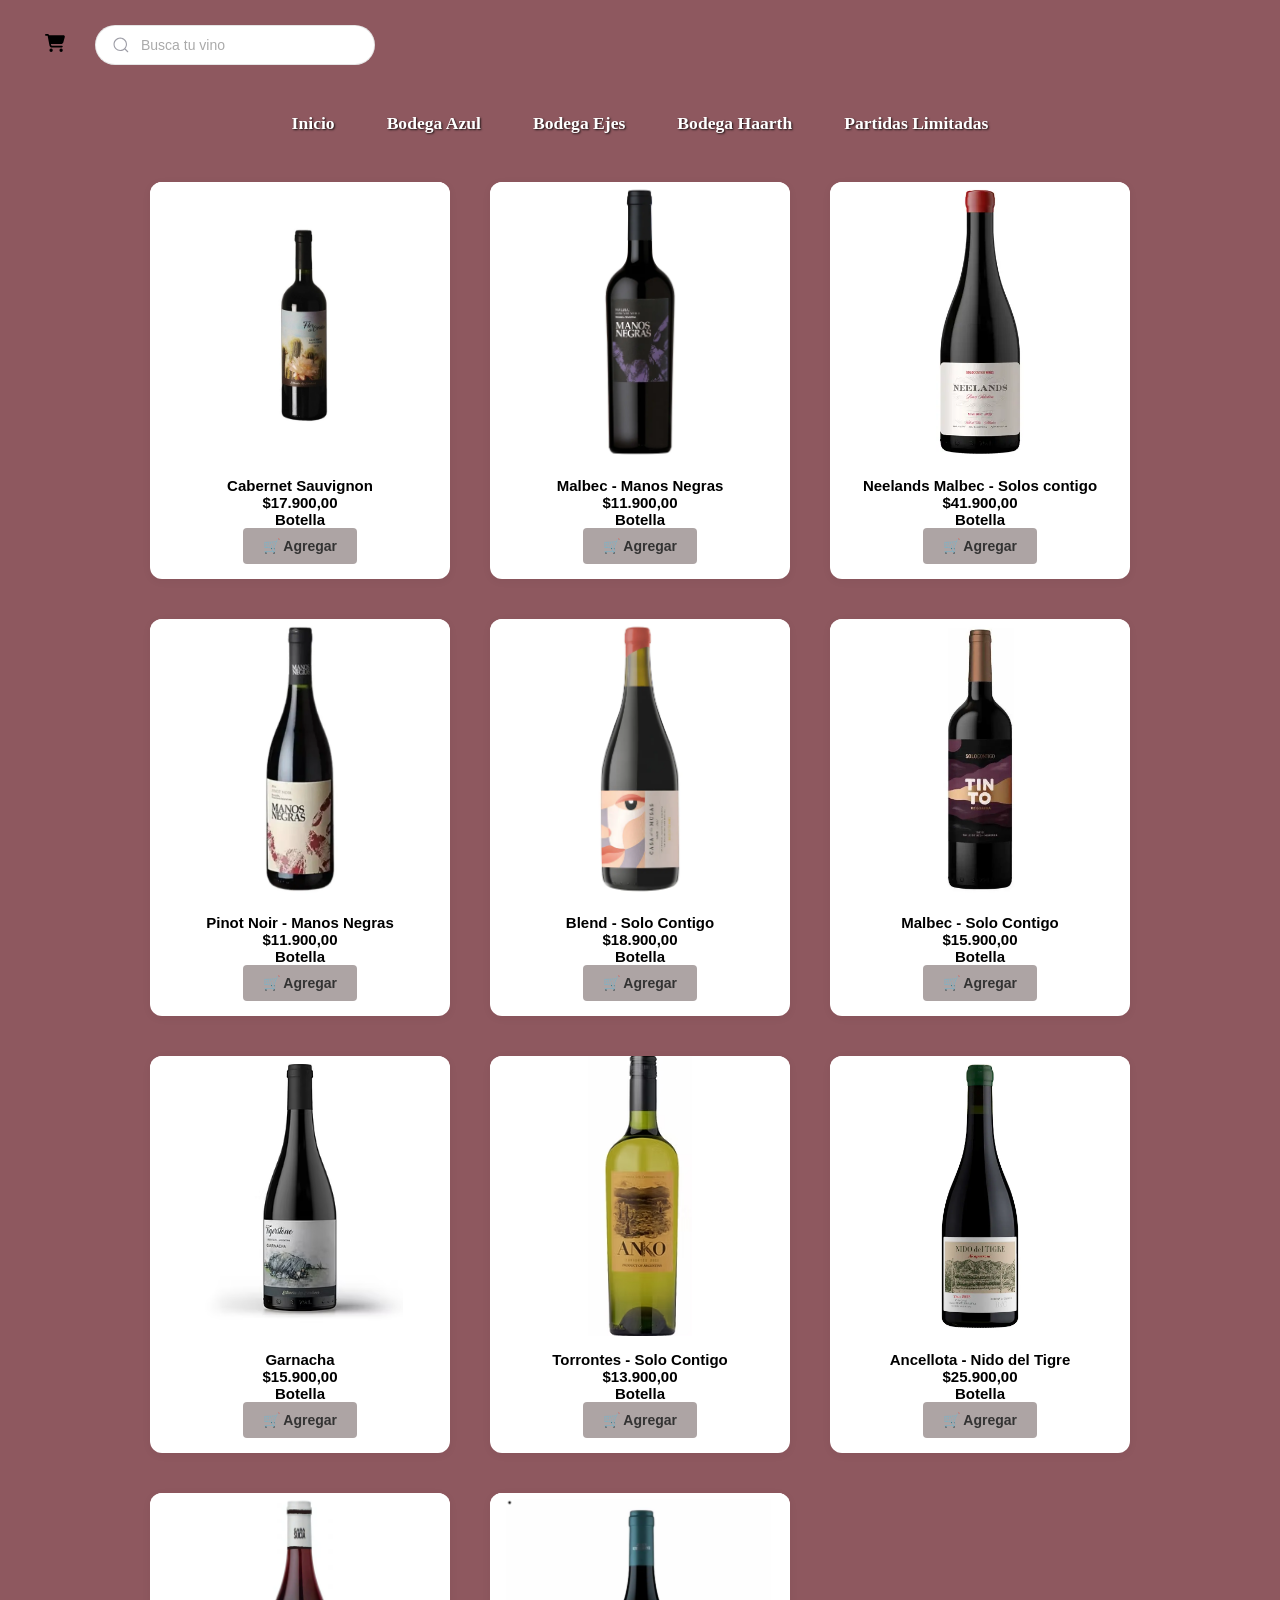
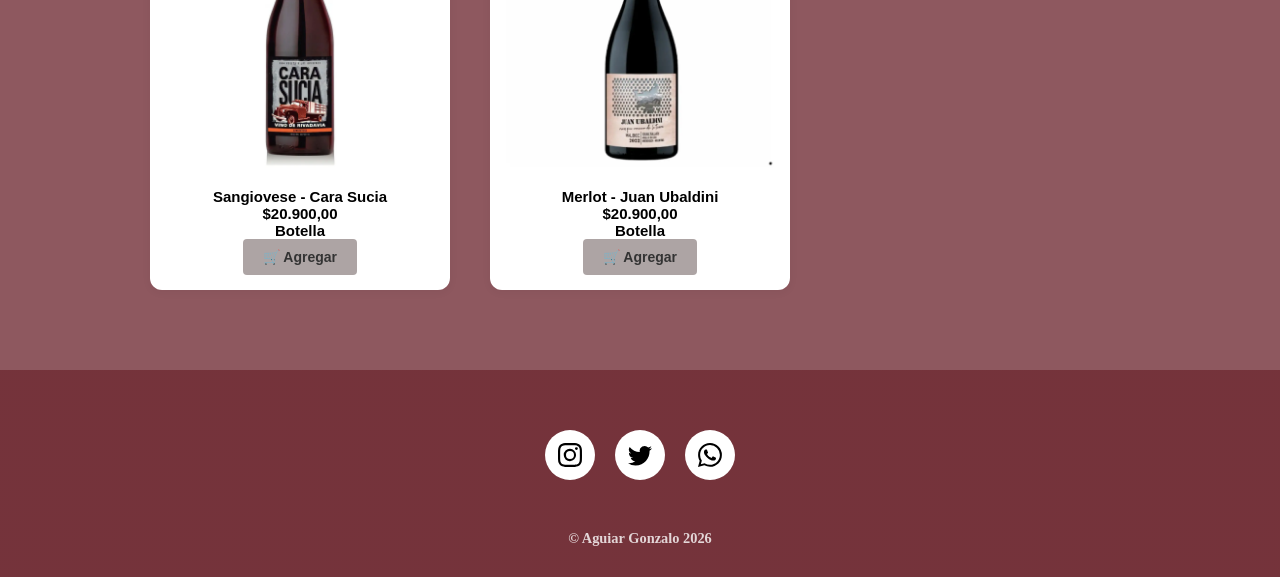
<file: Partidas_Limitadas.html>
<!DOCTYPE html>
<html lang="en">

<head>
  <meta charset="UTF-8">
  <meta name="viewport" content="width=device-width, initial-scale=1.0">
  <meta name="robots" content="index, follow">
  <link rel="canonical" href="https://www.tusitio.com/">
  <meta property="og:type" content="website">
  <meta property="og:url" content="https://www.tusitio.com/">
  <meta property="og:title" content="Vallecito Vinos | Vinoteca ">
  <meta property="og:description" content="Descripción breve para redes sociales.">
  <meta property="og:image" content="https://www.tusitio.com/img/og-image.jpg">
  <link rel="icon" href="Logo vallecito.jpg" type="jpg">
  <link rel="stylesheet" href="Partidas_Limitadas.css">
  <title>Vallecito Vinos | Partidas Limitadas </title>

</head>

<body>

<!-- ==========================================
     CHECKBOX OCULTO (PARA EL MENÚ HAMBURGUESA)
     ========================================== -->
<!-- <input type="checkbox" id="menu-toggle" class="menu-toggle"> -->

<!-- ==========================================
     OVERLAY (FONDO OSCURO AL ABRIR MENÚ)
     ========================================== -->
<div class="menu-overlay"></div>

<!-- ==========================================
     ENCABEZADO CON CARRITO Y BUSCADOR
     ========================================== -->
<div class="encabezado">
  <div class="carrito-compra">
    <!-- 1. BLOQUE DEL ÍCONO (Siempre visible) -->
    <div class="card-icon">
      <div class="icon-cart-box">
        <!-- SVG del Carrito de Compras -->
        <svg height="20" width="20" viewBox="0 0 576 512">
          <path fill="#000"
            d="M0 24C0 10.7 10.7 0 24 0H69.5c22 0 41.5 12.8 50.6 32h411c26.3 0 45.5 25 38.6 50.4l-41 152.3c-8.5 31.4-37 53.3-69.5 53.3H170.7l5.4 28.5c2.2 11.3 12.1 19.5 23.6 19.5H488c13.3 0 24 10.7 24 24s-10.7 24-24 24H199.7c-34.6 0-64.3-24.6-70.7-58.5L77.4 54.5c-.7-3.8-4-6.5-7.9-6.5H24C10.7 48 0 37.3 0 24zM128 464a48 48 0 1 1 96 0 48 48 0 1 1 -96 0zm336-48a48 48 0 1 1 0 96 48 48 0 1 1 0-96z">
          </path>
        </svg>
      </div>
    </div>

    <!-- 2. BLOQUE DE LA TARJETA (Aparece con el CSS Hover) -->
    <div class="card-wrapper">
      <div class="close-icon-box">
        <svg height="20" width="20" viewBox="0 0 352 512">
          <path fill="#000"
            d="M342.6 150.6c12.5-12.5 12.5-32.8 0-45.3s-32.8-12.5-45.3 0L192 210.7 86.6 105.4c-12.5-12.5-32.8-12.5-45.3 0s-12.5 32.8 0 45.3L146.7 256 41.4 361.4c-12.5 12.5-12.5 32.8 0 45.3s32.8 12.5 45.3 0L192 301.3 297.4 406.6c12.5 12.5 32.8 12.5 45.3 0s12.5-32.8 0-45.3L237.3 256 342.6 150.6z">
          </path>
        </svg>
      </div>
      <p class="cart-empty">Tu carrito está vacío</p>
      <button class="button">
        <p>ver carrito</p>
      </button>
    </div>
  </div>

  <div class="buscador">
    <svg class="icon" aria-hidden="true" viewBox="0 0 24 24">
      <g>
        <path d="M21.53 20.47l-3.66-3.66C19.195 15.24 20 13.214 20 11c0-4.97-4.03-9-9-9s-9 4.03-9 9 4.03 9 9 9c2.215 0 4.24-.804 5.808-2.13l3.66 3.66c.147.146.34.22.53.22s.385-.073.53-.22c.295-.293.295-.767.002-1.06zM3.5 11c0-4.135 3.365-7.5 7.5-7.5s7.5 3.365 7.5 7.5-3.365 7.5-7.5 7.5-7.5-3.365-7.5-7.5z">
        </path>
      </g>
    </svg>
    <input placeholder="Busca tu vino" type="Search" class="input">
  </div>
</div>

<!-- ==========================================
     BOTÓN HAMBURGUESA (LAS 3 RAYITAS)
     ========================================== -->
    <label for="menu-toggle" class="menu-hamburguesa">
        <a href="index.html">Inicio</a>
        <a href="Bodega_Azul.html">Bodega Azul</a>
        <a href="Bodega_Ejes.html">Bodega Ejes</a>
        <a href="Bodega_Haarth.html">Bodega Haarth</a>
        <a href="Partidas_Limitadas.html">Partidas Limitadas</a>
    </label>

    <!-- ==========================================
     MENÚ DE NAVEGACIÓN CORREGIDO
     =====================================Partidas Limitadas===== -->
    <nav class="div2">
      <ul id="inicio.html" class="nav">
        <a href="index.html">Inicio</a>
        <a href="Bodega_Azul.html">Bodega Azul</a>
        <a href="Bodega_Ejes.html">Bodega Ejes</a>
        <a href="Bodega_Haarth.html">Bodega Haarth</a>
        <a href="Partidas_Limitadas.html">Partidas Limitadas</a>
      </ul>
    </nav>
    
   <div class="limitadas">
   <!-- CABERNET SAUVIGNON -->
    <div class="card">
        <div class="contenedor-foto">
            <img src="partidas-limitadas/Cabernet Sauvignon.webp" alt="cabernet" class="img-grid">
        </div>
        <div class="botellas">
            <p>Cabernet Sauvignon</p>
            <p class="precio">$17.900,00</p>
            <p class="unidad">Botella</p>
            <a href="#" class="carrito">🛒 Agregar</a>
        </div>
    </div>
    <!-- MALBEC --> 
    <div class="card">
        <div class="contenedor-foto">
            <img src="partidas-limitadas/Manos negras Malbec.webp" alt="manosnegras" class="img-grid">
        </div>
        <div class="botellas">
            <p>Malbec - Manos Negras</p>
            <p class="precio">$11.900,00</p>
            <p class="unidad">Botella</p>
            <a href="#" class="carrito">🛒 Agregar</a>
        </div>
    </div>

    <!-- NEELANDS MALBEC -->
    <div class="card">
        <div class="contenedor-foto">
            <img src="partidas-limitadas/Neelands Malbec.webp" alt="Sauvignon" class="img-grid">
        </div>
        <div class="botellas">
            <p>Neelands Malbec - Solos contigo</p>
            <p class="precio">$41.900,00</p>
            <p class="unidad">Botella</p>
            <a href="#" class="carrito">🛒 Agregar</a>
        </div>
    </div>

    <!-- PINOT NOIR -->
    <div class="card">
        <div class="contenedor-foto">
            <img src="partidas-limitadas/Pinot Noir manos negras.webp" alt="Pinot" class="img-grid">
        </div>
        <div class="botellas">
            <p>Pinot Noir - Manos Negras</p>
            <p class="precio">$11.900,00</p>
            <p class="unidad">Botella</p>
            <a href="#" class="carrito">🛒 Agregar</a>
        </div>
    </div>

    <!-- BLEND SOLO CONTIGO -->
    <div class="card">
        <div class="contenedor-foto">
            <img src="partidas-limitadas/Solo contigo Blend.webp" alt="Blend" class="img-grid">
        </div>
        <div class="botellas">
            <p>Blend - Solo Contigo</p>
            <p class="precio">$18.900,00</p>
            <p class="unidad">Botella</p>
            <a href="#" class="carrito">🛒 Agregar</a>
        </div>
    </div>

    <!-- SOLO CONTIGO MALBEC -->
    <div class="card">
        <div class="contenedor-foto">
            <img src="partidas-limitadas/Solo contigo Malbec.webp" alt="solo contigo malbec" class="img-grid">
        </div>
        <div class="botellas">
            <p> Malbec - Solo Contigo</p>
            <p class="precio">$15.900,00</p>
            <p class="unidad">Botella</p>
            <a href="#" class="carrito">🛒 Agregar</a>
        </div>
    </div>

    <!-- GARNACHA -->
    <div class="card">
        <div class="contenedor-foto">
            <img src="partidas-limitadas/Garnacha.avif" alt="Garnacha" class="img-grid">
        </div>
        <div class="botellas">
            <p>Garnacha</p>
            <p class="precio">$15.900,00</p>
            <p class="unidad">Botella</p>
            <a href="#" class="carrito">🛒 Agregar</a>
        </div>
    </div>

    <!-- TORRONTES -->
    <div class="card">
        <div class="contenedor-foto">
            <img src="partidas-limitadas/Torrontes.avif" alt="torrontes" class="img-grid">
        </div>
        <div class="botellas">
            <p>Torrontes - Solo Contigo</p>
            <p class="precio">$13.900,00</p>
            <p class="unidad">Botella</p>
            <a href="#" class="carrito">🛒 Agregar</a>
        </div>
    </div>

    <!-- ANCELLOTA -->
    <div class="card">
        <div class="contenedor-foto">
            <img src="partidas-limitadas/Ancellota.webp" alt="Gran Reserva" class="img-grid">
        </div>
        <div class="botellas">
            <p>Ancellota - Nido del Tigre</p>
            <p class="precio">$25.900,00</p>
            <p class="unidad">Botella</p>
            <a href="#" class="carrito">🛒 Agregar</a>
        </div>
    </div>

    <!-- SANGIOVESE -->
    <div class="card">
        <div class="contenedor-foto">
            <img src="partidas-limitadas/sangiovese.webp" alt="Gran Syrah" class="img-grid">
        </div>
        <div class="botellas">
            <p>Sangiovese - Cara Sucia</p>
            <p class="precio">$20.900,00</p>
            <p class="unidad">Botella</p>
            <a href="#" class="carrito">🛒 Agregar</a>
        </div>
    </div>

    <!-- MERLOT -->
    <div class="card">
        <div class="contenedor-foto">
            <img src="partidas-limitadas/Merlot.webp" alt="Merlot" class="img-grid">
        </div>
        <div class="botellas">
            <p>Merlot - Juan Ubaldini</p>
            <p class="precio">$20.900,00</p>
            <p class="unidad">Botella</p>
            <a href="#" class="carrito">🛒 Agregar</a>
        </div>
    </div>
</div>
 <!-- Cierre del contenedor limitadas -->

    <footer class="piedepagina">

      <div class="card2">

        <a class="social-link1">

          <svg viewBox="0 0 16 16" class="bi bi-instagram" fill="currentColor" height="16" width="16"
            xmlns="http://www.w3.org/2000/svg" style="color: black">

            <path fill="black"
              d="M8 0C5.829 0 5.556.01 4.703.048 3.85.088 3.269.222 2.76.42a3.917 3.917 0 0 0-1.417.923A3.927 3.927 0 0 0 .42 2.76C.222 3.268.087 3.85.048 4.7.01 5.555 0 5.827 0 8.001c0 2.172.01 2.444.048 3.297.04.852.174 1.433.372 1.942.205.526.478.972.923 1.417.444.445.89.719 1.416.923.51.198 1.09.333 1.942.372C5.555 15.99 5.827 16 8 16s2.444-.01 3.298-.048c.851-.04 1.434-.174 1.943-.372a3.916 3.916 0 0 0 1.416-.923c.445-.445.718-.891.923-1.417.197-.509.332-1.09.372-1.942C15.99 10.445 16 10.173 16 8s-.01-2.445-.048-3.299c-.04-.851-.175-1.433-.372-1.941a3.926 3.926 0 0 0-.923-1.417A3.911 3.911 0 0 0 13.24.42c-.51-.198-1.092-.333-1.943-.372C10.443.01 10.172 0 7.998 0h.003zm-.717 1.442h.718c2.136 0 2.389.007 3.232.046.78.035 1.204.166 1.486.275.373.145.64.319.92.599.28.28.453.546.598.92.11.281.24.705.275 1.485.039.843.047 1.096.047 3.231s-.008 2.389-.047 3.232c-.035.78-.166 1.203-.275 1.485a2.47 2.47 0 0 1-.599.919c-.28.28-.546.453-.92.598-.28.11-.704.24-1.485.276-.843.038-1.096.047-3.232.047s-2.39-.009-3.233-.047c-.78-.036-1.203-.166-1.485-.276a2.478 2.478 0 0 1-.92-.598 2.48 2.48 0 0 1-.6-.92c-.109-.281-.24-.705-.275-1.485-.038-.843-.046-1.096-.046-3.233 0-2.136.008-2.388.046-3.231.036-.78.166-1.204.276-1.486.145-.373.319-.64.599-.92.28-.28.546-.453.92-.598.282-.11.705-.24 1.485-.276.738-.034 1.024-.044 2.515-.045v.002zm4.988 1.328a.96.96 0 1 0 0 1.92.96.96 0 0 0 0-1.92zm-4.27 1.122a4.109 4.109 0 1 0 0 8.217 4.109 4.109 0 0 0 0-8.217zm0 1.441a2.667 2.667 0 1 1 0 5.334 2.667 2.667 0 0 1 0-5.334z">

            </path>

          </svg>

        </a>

        <a class="social-link2">

          <svg viewBox="0 0 16 16" class="bi bi-twitter" fill="currentColor" height="16" width="16"
            xmlns="http://www.w3.org/2000/svg" style="color: black">

            <path fill="black"
              d="M5.026 15c6.038 0 9.341-5.003 9.341-9.334 0-.14 0-.282-.006-.422A6.685 6.685 0 0 0 16 3.542a6.658 6.658 0 0 1-1.889.518 3.301 3.301 0 0 0 1.447-1.817 6.533 6.533 0 0 1-2.087.793A3.286 3.286 0 0 0 7.875 6.03a9.325 9.325 0 0 1-6.767-3.429 3.289 3.289 0 0 0 1.018 4.382A3.323 3.323 0 0 1 .64 6.575v.045a3.288 3.288 0 0 0 2.632 3.218 3.203 3.203 0 0 1-.865.115 3.23 3.23 0 0 1-.614-.057 3.283 3.283 0 0 0 3.067 2.277A6.588 6.588 0 0 1 .78 13.58a6.32 6.32 0 0 1-.78-.045A9.344 9.344 0 0 0 5.026 15z">

            </path>

          </svg> </a>

        <a class="social-link4">

          <svg viewBox="0 0 16 16" class="bi bi-whatsapp" fill="currentColor" height="16" width="16"
            xmlns="http://www.w3.org/2000/svg" style="color: black">

            <path fill="black"
              d="M13.601 2.326A7.854 7.854 0 0 0 7.994 0C3.627 0 .068 3.558.064 7.926c0 1.399.366 2.76 1.057 3.965L0 16l4.204-1.102a7.933 7.933 0 0 0 3.79.965h.004c4.368 0 7.926-3.558 7.93-7.93A7.898 7.898 0 0 0 13.6 2.326zM7.994 14.521a6.573 6.573 0 0 1-3.356-.92l-.24-.144-2.494.654.666-2.433-.156-.251a6.56 6.56 0 0 1-1.007-3.505c0-3.626 2.957-6.584 6.591-6.584a6.56 6.56 0 0 1 4.66 1.931 6.557 6.557 0 0 1 1.928 4.66c-.004 3.639-2.961 6.592-6.592 6.592zm3.615-4.934c-.197-.099-1.17-.578-1.353-.646-.182-.065-.315-.099-.445.099-.133.197-.513.646-.627.775-.114.133-.232.148-.43.05-.197-.1-.836-.308-1.592-.985-.59-.525-.985-1.175-1.103-1.372-.114-.198-.011-.304.088-.403.087-.088.197-.232.296-.346.1-.114.133-.198.198-.33.065-.134.034-.248-.015-.347-.05-.099-.445-1.076-.612-1.47-.16-.389-.323-.335-.445-.34-.114-.007-.247-.007-.38-.007a.729.729 0 0 0-.529.247c-.182.198-.691.677-.691 1.654 0 .977.71 1.916.81 2.049.098.133 1.394 2.132 3.383 2.992.47.205.84.326 1.129.418.475.152.904.129 1.246.08.38-.058 1.171-.48 1.338-.943.164-.464.164-.86.114-.943-.049-.084-.182-.133-.38-.232z">

            </path>

          </svg>

        </a>

      </div>

      <h2 class="copy">© Aguiar Gonzalo 2026</h2>

    </footer>

  </body>

</html>
</file>
<file: styles.css>
/* ==========================================
   IMPORTAR FUENTE
   ========================================== */
@import url('https://fonts.googleapis.com/css2?family=EB+Garamond:ital,wght@0,400..800;1,400..800&display=swap');

/* ==========================================
   CONFIGURACIÓN GENERAL
   ========================================== */
* {
    box-sizing: border-box;
    margin: 0;
    padding: 0;
}

body {
    background-color: rgba(114, 47, 55, 0.8);
    font-family: "EB Garamond", serif;
    overflow-x: hidden;
}

/* ==========================================
   MENÚ HAMBURGUESA (ESTILOS BASE)
   ========================================== */
.menu-toggle {
    display: none;
}

.menu-hamburguesa {
    display: none;
    flex-direction: column;
    justify-content: space-between;
    width: 30px;
    height: 22px;
    cursor: pointer;
    z-index: 1002;
    position: absolute;
    top: 30px;
    left: 20px;
}

.menu-hamburguesa span {
    display: block;
    width: 100%;
    height: 3px;
    background-color: #ffffff;
    border-radius: 3px;
    transition: all 0.3s ease-in-out;
}

.menu-toggle:checked ~ .menu-hamburguesa span:nth-child(1) {
    transform: translateY(9.5px) rotate(45deg);
}

.menu-toggle:checked ~ .menu-hamburguesa span:nth-child(2) {
    opacity: 0;
    transform: scaleX(0);
}

.menu-toggle:checked ~ .menu-hamburguesa span:nth-child(3) {
    transform: translateY(-9.5px) rotate(-45deg);
}

.menu-overlay {
    position: fixed;
    top: 0;
    left: 0;
    width: 100%;
    height: 100%;
    background-color: rgba(0, 0, 0, 0.6);
    backdrop-filter: blur(3px);
    z-index: 998;
    opacity: 0;
    visibility: hidden;
    transition: all 0.3s ease;
    pointer-events: none;
}

.menu-toggle:checked ~ .menu-overlay {
    opacity: 1;
    visibility: visible;
    pointer-events: auto;
}

/* ==========================================
   ENCABEZADO (CARRITO + BUSCADOR)
   ========================================== */
.encabezado {
    display: flex;
    align-items: center;
    gap: 20px;
    margin-top: 25px;
    margin-left: 35px;
}

.buscador {
    display: flex;
    align-items: center;
    height: 40px;
    width: 260px;
    padding: 0 15px;
    border-radius: 50px;
    background-color: #ffffff;
    border: 1px solid rgba(0, 0, 0, 0.1);
    transition: .3s ease;
}

.icon {
    fill: #9e9ea7;
    width: 20px;
    height: 20px;
    margin-right: 10px;
    flex-shrink: 0;
}

.input {
    border: none;
    outline: none;
    background: transparent;
    height: 100%;
    width: 100%;
    padding: 0;
    font-size: 14px;
    color: #333;
}

/* ==========================================
   CARRITO DE COMPRAS
   ========================================== */
.carrito-compra {
    position: relative;
    display: flex;
    align-items: center;
}

.card-icon {
    width: 40px;
    height: 40px;
    display: flex;
    align-items: center;
    justify-content: center;
    cursor: pointer;
    transition: transform 0.3s ease-in-out;
}

.carrito-compra:hover .card-icon {
    transform: scale(1.05) translateY(-3px);
}

.card-wrapper {
    position: absolute;
    top: 100%;
    left: 0;
    right: auto;
    width: 280px;
    background-color: #ffffff;
    border: 1px solid #e0e0e0;
    border-radius: 12px;
    padding: 20px;
    box-shadow: 0 10px 25px rgba(0, 0, 0, 0.1);
    margin-top: 10px;
    z-index: 100;
    opacity: 0;
    visibility: hidden;
    transform: translateY(15px);
    transition: transform 0.3s ease-in-out, opacity 0.3s ease-in-out, visibility 0.3s ease-in-out;
}

.carrito-compra:hover .card-wrapper {
    opacity: 1;
    visibility: visible;
    transform: translateY(0);
}

.close-icon-box {
    position: absolute;
    top: 12px;
    right: 12px;
    cursor: pointer;
    opacity: 0.5;
    transition: opacity 0.2s;
}

.close-icon-box:hover {
    opacity: 1;
}

.cart-empty {
    color: #757575;
    font-size: 14px;
    text-align: center;
    margin: 20px 0;
}

.button {
    width: 100%;
    background-color: #000000;
    color: #ffffff;
    border: none;
    padding: 10px 15px;
    border-radius: 6px;
    cursor: pointer;
    font-weight: 500;
    transition: background-color 0.2s;
}

.button:hover {
    background-color: #333333;
}

.button p {
    margin: 0;
    text-transform: uppercase;
    font-size: 14px;
    letter-spacing: 1px;
}

/* ==========================================
   MENÚ DE NAVEGACIÓN (DESKTOP)
   ========================================== */
.nav {
    display: flex;
    justify-content: center;
    gap: 20px;
    padding: 20px 0;
    z-index: 1000;
    list-style: none;
}

.nav li {
    list-style: none;
}

.nav a {
    text-decoration: none;
    color: #ffffff;
    font-size: 1.1rem;
    font-weight: 800;
    padding: 8px 16px;
    transition: all 0.4s ease;
    text-shadow: 1px 1px 2px rgba(0, 0, 0, 0.8);
    display: inline-block;
}

.nav a:hover {
    transform: scale(1.1);
    color: #ffcccb;
}

/* ==========================================
   HEADER PRINCIPAL (LOGO + CARRUSEL)
   ========================================== */
.header-principal {
    display: flex;
    align-items: center;
    justify-content: space-between;
    width: 100%;
    padding: 0 5%;
    gap: 30px;
    margin-top: 20px;
}

.div-logo {
    flex-shrink: 0;
}

.logovallecito {
    height: 150px;
    width: auto;
    display: block;
}

.div-carrusel {
    flex-grow: 1;
    overflow: hidden;
    position: relative;
}

.cinta-movimiento {
    display: flex;
    gap: 15px;
    animation: deslizar 25s linear infinite;
}

.cinta-movimiento:hover {
    animation-play-state: paused;
}

.img-carrusel {
    width: 300px;
    height: 200px;
    object-fit: cover;
    flex-shrink: 0;
    border-radius: 8px;
}

@keyframes deslizar {
    0% { transform: translateX(0); }
    100% { transform: translateX(-50%); }
}

/* ==========================================
   SECCIÓN DE IMÁGENES (BODEGAS)
   ========================================== */
.img {
    display: flex;
    flex-direction: column;
    align-items: center;
    gap: 40px;
    margin: 60px 0;
}

.img img {
    width: 90%;
    max-width: 700px;
    height: auto;
    transition: transform 0.5s ease;
    border-radius: 10px;
    box-shadow: 0 10px 20px rgba(0, 0, 0, 0.3);
}

.img img:hover {
    transform: scale(1.05);
    cursor: pointer;
}

/* ==========================================
   FOOTER
   ========================================== */
.piedepagina {
    display: flex;
    flex-direction: column;
    align-items: center;
    padding: 60px 10% 30px 10%;
    margin-top: 60px;
    background: linear-gradient(rgba(114, 47, 55, 0.9), rgba(114, 47, 55, 0.9)), 
                url("vinedo-cafayate.jpg") center/cover no-repeat;
    width: 100%;
}

.card {
    display: flex;
    flex-direction: row;
    justify-content: center;
    align-items: center;
    gap: 20px;
    margin-bottom: 30px;
}

.card .social-link1, 
.card .social-link2, 
.card .social-link4 {
    display: flex;
    align-items: center;
    justify-content: center;
    width: 50px;
    height: 50px;
    background-color: #ffffff;
    border-radius: 50%;
    transition: 0.3s;
    text-decoration: none;
    flex-shrink: 0;
    cursor: pointer;
}

.card svg {
    width: 24px;
    height: 24px;
    fill: #000000;
    transition: 0.3s;
}

.card .social-link1:hover {
    background: linear-gradient(45deg, #f09433 0%, #e6683c 25%, #dc2743 50%, #cc2366 75%, #bc1888 100%);
}
.card .social-link2:hover { background-color: #00ccff; }
.card .social-link4:hover { background-color: #12a50b; }
.card a:hover svg { fill: #ffffff; }

.copy {
    color: #ffffff;
    font-family: 'Times New Roman', Times, serif;
    font-size: 0.9rem;
    text-align: center;
    width: 100%;
    margin-top: 20px;
    opacity: 0.8;
}

/* ==========================================
   RESPONSIVE: PANTALLAS GRANDES (HASTA 1200px)
   ========================================== */
@media (max-width: 1200px) {
    .header-principal {
        gap: 20px;
        padding: 0 3%;
    }
    
    .logovallecito {
        height: 130px;
    }
    
    .img-carrusel {
        width: 260px;
        height: 180px;
    }
    
    .buscador {
        width: 240px;
    }
    
    .img img {
        max-width: 650px;
    }
    
    .piedepagina {
        padding: 50px 8% 25px 8%;
    }
}

/* ==========================================
   RESPONSIVE: TABLETS (HASTA 1024px)
   ========================================== */
@media (max-width: 1024px) {
    body {
        background: linear-gradient(135deg, rgba(114, 47, 55, 0.85) 0%, rgba(89, 37, 43, 0.9) 100%);
    }
    
    .header-principal {
        justify-content: center;
        margin-top: 15px;
        padding: 0;
        position: relative;
    }
    
    .div-logo {
        margin: 0 auto;
    }
    
    .logovallecito {
        height: 110px;
        transition: all 0.3s ease;
    }
    
    .div-carrusel {
        display: none !important;
    }
    
    .encabezado {
        display: flex;
        justify-content: center;
        align-items: center;
        gap: 25px;
        margin: 25px auto 15px auto;
        width: 100%;
        max-width: 500px;
        padding: 0 20px;
    }
    
    .buscador {
        width: 280px;
        height: 44px;
        padding: 0 18px;
        background-color: #ffffff;
        box-shadow: 0 2px 8px rgba(0, 0, 0, 0.1);
        backdrop-filter: blur(2px);
        border: 1px solid rgba(0, 0, 0, 0.05);
    }
    
    .buscador:focus-within {
        box-shadow: 0 2px 12px rgba(0, 0, 0, 0.15);
        transform: scale(1.01);
    }
    
    .input {
        font-size: 15px;
    }
    
    .card-icon {
        width: 44px;
        height: 44px;
        background-color: rgba(255, 255, 255, 0.15);
        border-radius: 50%;
        transition: all 0.2s ease;
    }
    
    .card-icon:hover {
        background-color: rgba(255, 255, 255, 0.25);
        transform: scale(1.05);
    }
    
    .card-wrapper {
        width: 300px;
        right: 0;
        left: auto;
        margin-top: 12px;
        border-radius: 16px;
        padding: 20px;
        backdrop-filter: blur(10px);
        background-color: rgba(255, 255, 255, 0.98);
    }
    
    .nav {
        display: flex;
        justify-content: center;
        flex-wrap: wrap;
        gap: 12px;
        padding: 20px 15px;
        margin: 15px auto 10px auto;
        background: rgba(0, 0, 0, 0.15);
        border-radius: 60px;
        max-width: 90%;
    }
    
    .nav a {
        font-size: 1rem;
        font-weight: 600;
        padding: 10px 18px;
        margin-top: 0;
        background: rgba(255, 255, 255, 0.1);
        border-radius: 40px;
        letter-spacing: 0.5px;
        transition: all 0.25s ease;
        backdrop-filter: blur(4px);
        border: 1px solid rgba(255, 255, 255, 0.2);
        text-shadow: none;
    }
    
    .nav a:hover {
        transform: translateY(-2px);
        background: rgba(255, 255, 255, 0.2);
        color: #ffcccb;
    }
    
    .img {
        gap: 35px;
        margin: 40px 20px;
    }
    
    .img img {
        width: 95%;
        max-width: 600px;
        border-radius: 16px;
        box-shadow: 0 12px 24px rgba(0, 0, 0, 0.25);
    }
    
    .img img:hover {
        transform: scale(1.02);
        box-shadow: 0 16px 32px rgba(0, 0, 0, 0.3);
    }
    
    .piedepagina {
        padding: 40px 5% 25px 5%;
        margin-top: 40px;
    }
    
    .card {
        gap: 25px;
        flex-wrap: wrap;
    }
    
    .card .social-link1, 
    .card .social-link2, 
    .card .social-link4 {
        width: 48px;
        height: 48px;
    }
    
    .card svg {
        width: 24px;
        height: 24px;
    }
    
    .copy {
        font-size: 0.85rem;
        padding: 0 20px;
        line-height: 1.5;
    }
}

/* ==========================================
   LANDSCAPE PARA TABLETS (900px - 1024px)
   ========================================== */
@media (min-width: 900px) and (max-width: 1024px) and (orientation: landscape) {
    .nav {
        gap: 8px;
        padding: 12px 20px;
    }
    
    .nav a {
        padding: 8px 16px;
        font-size: 0.95rem;
    }
    
    .encabezado {
        margin-top: 15px;
    }
    
    .img {
        margin: 30px auto;
        display: grid;
        grid-template-columns: repeat(2, 1fr);
        gap: 25px;
        max-width: 900px;
    }
    
    .img img {
        width: 100%;
    }
}

/* ==========================================
   RESPONSIVE: MÓVIL (HASTA 650px) - MENÚ HAMBURGUESA
   ========================================== */
@media (max-width: 650px) {
    .menu-hamburguesa {
        display: flex !important;
    }
    
    .header-principal {
        justify-content: center;
        margin-top: 10px;
        position: relative;
    }
    
    .logovallecito {
        height: 70px;
    }
    
    .encabezado {
        justify-content: center;
        gap: 15px;
        margin: 20px auto 15px auto;
        margin-left: 0;
        padding: 0 15px;
        width: 100%;
        max-width: none;
    }
    
    .buscador {
        width: 200px;
        height: 38px;
        padding: 0 12px;
    }
    
    .input {
        font-size: 13px;
    }
    
    .card-icon {
        width: 38px;
        height: 38px;
        background-color: transparent;
    }
    
    .card-wrapper {
        width: 260px;
        right: 0;
        left: auto;
    }
    
    /* MENÚ HAMBURGUESA */
    .nav {
        position: fixed !important;
        top: 0;
        left: -100% !important;
        width: 80% !important;
        max-width: 300px;
        height: 100vh;
        background: linear-gradient(135deg, rgba(60, 25, 30, 0.98) 0%, rgba(40, 15, 20, 0.98) 100%);
        backdrop-filter: blur(10px);
        flex-direction: column !important;
        justify-content: flex-start !important;
        align-items: center;
        gap: 5px !important;
        padding: 80px 20px 30px 20px !important;
        margin: 0 !important;
        border-radius: 0 20px 20px 0;
        box-shadow: 5px 0 25px rgba(0, 0, 0, 0.3);
        transition: left 0.3s cubic-bezier(0.68, -0.55, 0.265, 1.55);
        z-index: 1001;
        overflow-y: auto;
    }
    
    .menu-toggle:checked ~ .nav {
        left: 0 !important;
    }
    
    .nav a {
        width: 100%;
        text-align: center;
        font-size: 1.1rem !important;
        font-weight: 600;
        padding: 14px 20px !important;
        margin: 5px 0 !important;
        background: rgba(255, 255, 255, 0.08);
        border-radius: 50px;
        border: 1px solid rgba(255, 255, 255, 0.1);
        text-shadow: none !important;
    }
    
    .nav a:hover {
        background: rgba(255, 255, 255, 0.2);
        transform: translateX(5px);
        color: #ffcccb;
    }
    
    .img {
        gap: 20px;
        margin: 30px 15px;
    }
    
    .img img {
        max-width: 100%;
        border-radius: 12px;
    }
    
    .piedepagina {
        padding: 30px 5% 20px 5%;
        margin-top: 30px;
    }
    
    .card {
        gap: 20px;
        flex-wrap: wrap;
    }
    
    .card .social-link1, 
    .card .social-link2, 
    .card .social-link4 {
        width: 45px;
        height: 45px;
    }
    
    .card svg {
        width: 20px;
        height: 20px;
    }
    
    .copy {
        font-size: 0.7rem;
    }
}
</file>
<file: Bodega_Ejes.css>
/*importante para responsive */
*{
    box-sizing:border-box;
    margin:0;
    padding: 0;
}
body {
    background-color:rgba(114, 47, 55, 0.8); ;
    overflow-x: hidden;
} */
/* ==========================================
   MENÚ HAMBURGUESA (ESTILOS BASE)
   ========================================== */
.menu-toggle {
    display: none;
}

.menu-hamburguesa {
    display: none;
    flex-direction: column;
    justify-content: space-between;
    width: 30px;
    height: 22px;
    cursor: pointer;
    z-index: 1002;
    position: absolute;
    top: 30px;
    left: 20px;
}

.menu-hamburguesa span {
    display: block;
    width: 100%;
    height: 3px;
    background-color: #ffffff;
    border-radius: 3px;
    transition: all 0.3s ease-in-out;
}

.menu-toggle:checked ~ .menu-hamburguesa span:nth-child(1) {
    transform: translateY(9.5px) rotate(45deg);
}

.menu-toggle:checked ~ .menu-hamburguesa span:nth-child(2) {
    opacity: 0;
    transform: scaleX(0);
}

.menu-toggle:checked ~ .menu-hamburguesa span:nth-child(3) {
    transform: translateY(-9.5px) rotate(-45deg);
}

.menu-overlay {
    position: fixed;
    top: 0;
    left: 0;
    width: 100%;
    height: 100%;
    background-color: rgba(0, 0, 0, 0.6);
    backdrop-filter: blur(3px);
    z-index: 998;
    opacity: 0;
    visibility: hidden;
    transition: all 0.3s ease;
    pointer-events: none;
}

.menu-toggle:checked ~ .menu-overlay {
    opacity: 1;
    visibility: visible;
    pointer-events: auto;
}

/* Menú de navegación para versión hamburguesa */
.nav-menu {
    position: fixed;
    top: 0;
    left: -280px;
    width: 280px;
    height: 100%;
    background-color: rgba(114, 47, 55, 0.95);
    backdrop-filter: blur(10px);
    z-index: 1000;
    transition: left 0.3s ease;
    padding-top: 80px;
}

.menu-toggle:checked ~ .nav-menu {
    left: 0;
}

.nav-menu a {
    display: block;
    text-decoration: none;
    color: #ffffff;
    font-size: 1.2rem;
    font-weight: 800;
    padding: 15px 30px;
    transition: all 0.3s ease;
    border-bottom: 1px solid rgba(255,255,255,0.2);
}

.nav-menu a:hover {
    background-color: rgba(255,255,255,0.2);
    padding-left: 40px;
}
/* ==========================================
   ENCABEZADO (CARRITO + BUSCADOR)
   ========================================== */

.encabezado {
    display: flex;
    align-items: center;
    justify-content: flex-start;
    gap: 20px;
    margin-top: 25px;
    margin-left: 35px;
    margin-right: 35px;
    position: relative;
}

.buscador {
    position: relative;
    display: flex;
    align-items: center;
    height: 40px;
    width: 280px;
    border-radius: 50px;
    background-color: #ffffff;
    border: 1px solid rgba(0, 0, 0, 0.1);
    transition: .3s ease;
}

.icon {
    position: absolute;
    left: 16px;
    fill: #9e9ea7;
    width: 18px;
    height: 18px;
    pointer-events: none;
}

.input {
    border: none;
    outline: none;
    background: transparent;
    height: 100%;
    width: 100%;
    padding: 0 20px 0 45px;
    border-radius: 50px;
    font-size: 14px;
    color: #333;
}

.input::placeholder {
    color: #aaa;
}

/* ==========================================
   CARRITO DE COMPRAS
   ========================================== */
.carrito-compra {
    position: relative;
    display: flex;
    align-items: center;
}

.card-icon {
    width: 40px;
    height: 40px;
    display: flex;
    align-items: center;
    justify-content: center;
    cursor: pointer;
    transition: transform 0.3s ease-in-out;
}

.carrito-compra:hover .card-icon {
    transform: scale(1.05) translateY(-3px);
}

.card-wrapper {
    position: absolute;
    top: 100%;
    left: 0;
    right: auto;
    width: 280px;
    background-color: #ffffff;
    border: 1px solid #e0e0e0;
    border-radius: 12px;
    padding: 20px;
    box-shadow: 0 10px 25px rgba(0, 0, 0, 0.1);
    margin-top: 10px;
    z-index: 100;
    opacity: 0;
    visibility: hidden;
    transform: translateY(15px);
    transition: transform 0.3s ease-in-out, opacity 0.3s ease-in-out, visibility 0.3s ease-in-out;
}

.carrito-compra:hover .card-wrapper {
    opacity: 1;
    visibility: visible;
    transform: translateY(0);
}

.close-icon-box {
    position: absolute;
    top: 12px;
    right: 12px;
    cursor: pointer;
    opacity: 0.5;
    transition: opacity 0.2s;
}

.close-icon-box:hover {
    opacity: 1;
}

.cart-empty {
    color: #757575;
    font-size: 14px;
    text-align: center;
    margin: 20px 0;
}

.button {
    width: 100%;
    background-color: #000000;
    color: #ffffff;
    border: none;
    padding: 10px 15px;
    border-radius: 6px;
    cursor: pointer;
    font-weight: 500;
    transition: background-color 0.2s;
}

.button:hover {
    background-color: #333333;
}

.button p {
    margin: 0;
    text-transform: uppercase;
    font-size: 14px;
    letter-spacing: 1px;
}

/* --- MENU DE NAVEGACIÓN (versión desktop) --- */
.nav {
    display: flex;
    justify-content: center;
    gap: 20px;
    padding: 20px 0;
    z-index: 1000;
}

.nav a {
    text-decoration: none;
    color: #ffffff;
    font-size: 1.1rem;
    font-weight: 800;
    padding: 8px 16px;
    transition: all 0.4s ease;
    text-shadow: 1px 1px 2px rgba(0, 0, 0, 0.8);
    margin-top: 20px;
}

.nav a:hover {
    transform: scale(1.1);
    color: #ffcccb;
}

/* Contenedor de la grilla */
.Ejes {
    display: grid;
    grid-template-columns: repeat(3, 300px);
    column-gap: 50px;
    gap: 40px;
    justify-content: center;
    padding: 20px;
}

/* LA CARD */
.card {
    width: 300px;
    background-color: white;
    border-radius: 12px;
    overflow: hidden;
    box-shadow: 0 2px 10px rgba(0,0,0,0.05);
    display: flex;
    flex-direction: column;
    font-family: 'Oswald', sans-serif;
}

.img-grid-ejes {
    max-height: 300px;
    max-width: 300px;
    object-fit: contain;
    padding: 5px;
}
.contenedor-foto {
    width: 100%;
    height: 280px;
    background-color: white;
    display: flex;
    align-items: center;
    justify-content: center;
    overflow: hidden;
}

.botellas {
    padding: 15px;
    text-align: center;
}

.botellas p {
    margin: 0;
    font-size: 15px;
    font-weight: bold;
    color: #000;
}

.carrito {
    display: inline-block;
    background-color: #ada4a4;
    color: #333;
    padding: 10px 20px;
    text-decoration: none;
    border-radius: 4px;
    font-weight: bold;
    font-size: 14px;
    transition: all 0.4s ease;
}

.carrito:hover {
    background-color: #e0e0e0;
    transform: scale(1.1);
}

/* ==========================================
   FOOTER
   ========================================== */
.piedepagina {
    display: flex;
    flex-direction: column;
    align-items: center;
    padding: 60px 10% 30px 10%;
    margin-top: 60px;
    background: linear-gradient(rgba(114, 47, 55, 0.9), rgba(114, 47, 55, 0.9));
    width: 100%;
}

.card2 {
    display: flex;
    flex-direction: row;
    justify-content: center;
    align-items: center;
    gap: 20px;
    height: auto;
    width: auto;
    margin-bottom: 30px;
}

.card2 .social-link1, .card2 .social-link2, .card2 .social-link4 {
    display: flex;
    align-items: center;
    justify-content: center;
    width: 50px;
    height: 50px;
    background-color: white;
    border-radius: 50%;
    transition: 0.3s;
    text-decoration: none;
    flex-shrink: 0;
}

.card2 svg {
    width: 24px;
    height: 24px;
    fill: #000000;
    transition: 0.3s;
}

.card2 .social-link1:hover {
    background: linear-gradient(45deg, #f09433 0%, #e6683c 25%, #dc2743 50%, #cc2366 75%, #bc1888 100%);
    animation: bounce_613 0.4s linear;
}

.card2 .social-link2:hover {
    background-color: #00ccff;
    animation: bounce_613 0.4s linear;
}

.card2 .social-link4:hover {
    background-color: #12a50b;
    animation: bounce_613 0.4s linear;
}

.card2 a:hover svg {
    fill: #ffffff;
}

.copy {
    color: #ffffff;
    font-family: 'Times New Roman', Times, serif;
    font-size: 0.9rem;
    text-align: center;
    width: 100%;
    margin-top: 20px;
    opacity: 0.8;
}

@keyframes bounce_613 {
    40% { transform: scale(1.4); }
    60% { transform: scale(0.8); }
    80% { transform: scale(1.2); }
    100% { transform: scale(1); }
}
/* ==========================================
   MEDIA QUERIES RESPONSIVE
   ========================================== */

/* Pantallas de 1200px */
@media (max-width: 1200px) {
    .Ejes {
        grid-template-columns: repeat(3, 280px);
        gap: 30px;
    }
    
    .card, .azul .card {
        width: 280px;
    }
    
    .contenedor-foto {
        height: 260px;
    }
}

/* Pantallas de 1024px - Buscador y carrito centrados */
@media (max-width: 1024px) {
    .encabezado {
        justify-content: center;
        margin-left: 0;
        margin-right: 0;
    }
    
    .Ejes {
        grid-template-columns: repeat(2, 300px);
        gap: 40px;
    }
    
    .buscador {
        width: 260px;
    }
}

/* Pantallas de 650px - Menú hamburguesa activo + Cards optimizadas */
@media (max-width: 650px) {
    /* Ocultar menú de navegación normal */
    .nav {
        display: none;
    }
    
    /* Mostrar menú hamburguesa */
    .menu-hamburguesa {
        display: flex;
    }
    
    /* Centrar buscador y carrito */
    .encabezado {
        justify-content: center;
        margin-left: 0;
        margin-right: 0;
        gap: 15px;
    }
    
    .buscador {
        width: 200px;
    }
    
    .buscador .input {
        font-size: 12px;
        padding: 0 15px 0 40px;
    }
    
    .buscador .icon {
        left: 12px;
        width: 16px;
        height: 16px;
    }
    
    /* ==========================================
       GRID Y CARDS OPTIMIZADAS PARA MÓVIL
       ========================================== */
    .Ejes {
        display: grid;
        grid-template-columns: repeat(2, 1fr);  /* 2 columnas en móvil */
        gap: 15px;
        padding: 15px;
    }
    
    /* Card más compacta */
    .card {
        width: 100%;           /* Ocupa todo el ancho de su columna */
        max-width: none;
        border-radius: 10px;
    }
    
    /* Contenedor de imagen más pequeño */
    .contenedor-foto {
        height: 180px;         /* Reducido de 280px a 180px */
        padding: 10px;
    }
    
    /* Imagen dentro de la card */
    .img-grid {
        max-height: 150px;
        max-width: 150px;
        padding: 5px;
    }
    
    /* Contenedor de texto */
    .botellas {
        padding: 10px;
    }
    
    /* Nombre del vino */
    .botellas p {
        font-size: 13px;
        margin-bottom: 8px;
    }
    
    /* Precio */
    .botellas p:first-of-type {
        font-size: 14px;
        font-weight: bold;
    }
    
    /* Botón Agregar más práctico para móvil */
    .carrito {
        display: block;
        width: 100%;           /* Botón de ancho completo */
        padding: 10px 12px;
        font-size: 12px;
        text-align: center;
        border-radius: 8px;
        margin-top: 5px;
    }
    
    /* Efecto táctil (sin hover en móvil) */
    .carrito:active {
        transform: scale(0.98);
        background-color: #d4d4d4;
    }
    
    /* Footer responsive */
    .piedepagina {
        padding: 40px 20px 20px 20px;
        margin-top: 40px;
    }
    
    .card2 {
        gap: 15px;
    }
    
    .card2 .social-link1, 
    .card2 .social-link2, 
    .card2 .social-link4 {
        width: 45px;
        height: 45px;
    }
    
    .card2 svg {
        width: 20px;
        height: 20px;
    }
    
    .copy {
        font-size: 0.75rem;
    }
}

/* Ajuste extra para pantallas muy pequeñas (menos de 480px) */
@media (max-width: 480px) {
    .azul {
        gap: 12px;
        padding: 12px;
    }
    
    .contenedor-foto {
        height: 160px;
    }
    
    .img-grid {
        max-height: 130px;
        max-width: 130px;
    }
    
    .botellas p {
        font-size: 12px;
    }
    
    .botellas p:first-of-type {
        font-size: 13px;
    }
    
    .carrito {
        padding: 8px 10px;
        font-size: 11px;
    }
    
    .buscador {
        width: 180px;
    }
    
    .encabezado {
        gap: 12px;
    }
}
</file>
<file: Bodega_Haarth.css>
/*importante para responsive */
*{
    box-sizing:border-box;
    margin:0;
    padding: 0;
}
body {
    background-color:rgba(114, 47, 55, 0.8); ;
    overflow-x: hidden;
} */
/* ==========================================
   MENÚ HAMBURGUESA (ESTILOS BASE)
   ========================================== */
.menu-toggle {
    display: none;
}

.menu-hamburguesa {
    display: none;
    flex-direction: column;
    justify-content: space-between;
    width: 30px;
    height: 22px;
    cursor: pointer;
    z-index: 1002;
    position: absolute;
    top: 30px;
    left: 20px;
}

.menu-hamburguesa span {
    display: block;
    width: 100%;
    height: 3px;
    background-color: #ffffff;
    border-radius: 3px;
    transition: all 0.3s ease-in-out;
}

.menu-toggle:checked ~ .menu-hamburguesa span:nth-child(1) {
    transform: translateY(9.5px) rotate(45deg);
}

.menu-toggle:checked ~ .menu-hamburguesa span:nth-child(2) {
    opacity: 0;
    transform: scaleX(0);
}

.menu-toggle:checked ~ .menu-hamburguesa span:nth-child(3) {
    transform: translateY(-9.5px) rotate(-45deg);
}

.menu-overlay {
    position: fixed;
    top: 0;
    left: 0;
    width: 100%;
    height: 100%;
    background-color: rgba(0, 0, 0, 0.6);
    backdrop-filter: blur(3px);
    z-index: 998;
    opacity: 0;
    visibility: hidden;
    transition: all 0.3s ease;
    pointer-events: none;
}

.menu-toggle:checked ~ .menu-overlay {
    opacity: 1;
    visibility: visible;
    pointer-events: auto;
}

/* Menú de navegación para versión hamburguesa */
.nav-menu {
    position: fixed;
    top: 0;
    left: -280px;
    width: 280px;
    height: 100%;
    background-color: rgba(114, 47, 55, 0.95);
    backdrop-filter: blur(10px);
    z-index: 1000;
    transition: left 0.3s ease;
    padding-top: 80px;
}

.menu-toggle:checked ~ .nav-menu {
    left: 0;
}

.nav-menu a {
    display: block;
    text-decoration: none;
    color: #ffffff;
    font-size: 1.2rem;
    font-weight: 800;
    padding: 15px 30px;
    transition: all 0.3s ease;
    border-bottom: 1px solid rgba(255,255,255,0.2);
}

.nav-menu a:hover {
    background-color: rgba(255,255,255,0.2);
    padding-left: 40px;
}
/* ==========================================
   ENCABEZADO (CARRITO + BUSCADOR)
   ========================================== */

.encabezado {
    display: flex;
    align-items: center;
    justify-content: flex-start;
    gap: 20px;
    margin-top: 25px;
    margin-left: 35px;
    margin-right: 35px;
    position: relative;
}

.buscador {
    position: relative;
    display: flex;
    align-items: center;
    height: 40px;
    width: 280px;
    border-radius: 50px;
    background-color: #ffffff;
    border: 1px solid rgba(0, 0, 0, 0.1);
    transition: .3s ease;
}

.icon {
    position: absolute;
    left: 16px;
    fill: #9e9ea7;
    width: 18px;
    height: 18px;
    pointer-events: none;
}

.input {
    border: none;
    outline: none;
    background: transparent;
    height: 100%;
    width: 100%;
    padding: 0 20px 0 45px;
    border-radius: 50px;
    font-size: 14px;
    color: #333;
}

.input::placeholder {
    color: #aaa;
}

/* ==========================================
   CARRITO DE COMPRAS
   ========================================== */
.carrito-compra {
    position: relative;
    display: flex;
    align-items: center;
}

.card-icon {
    width: 40px;
    height: 40px;
    display: flex;
    align-items: center;
    justify-content: center;
    cursor: pointer;
    transition: transform 0.3s ease-in-out;
}

.carrito-compra:hover .card-icon {
    transform: scale(1.05) translateY(-3px);
}

.card-wrapper {
    position: absolute;
    top: 100%;
    left: 0;
    right: auto;
    width: 280px;
    background-color: #ffffff;
    border: 1px solid #e0e0e0;
    border-radius: 12px;
    padding: 20px;
    box-shadow: 0 10px 25px rgba(0, 0, 0, 0.1);
    margin-top: 10px;
    z-index: 100;
    opacity: 0;
    visibility: hidden;
    transform: translateY(15px);
    transition: transform 0.3s ease-in-out, opacity 0.3s ease-in-out, visibility 0.3s ease-in-out;
}

.carrito-compra:hover .card-wrapper {
    opacity: 1;
    visibility: visible;
    transform: translateY(0);
}

.close-icon-box {
    position: absolute;
    top: 12px;
    right: 12px;
    cursor: pointer;
    opacity: 0.5;
    transition: opacity 0.2s;
}

.close-icon-box:hover {
    opacity: 1;
}

.cart-empty {
    color: #757575;
    font-size: 14px;
    text-align: center;
    margin: 20px 0;
}

.button {
    width: 100%;
    background-color: #000000;
    color: #ffffff;
    border: none;
    padding: 10px 15px;
    border-radius: 6px;
    cursor: pointer;
    font-weight: 500;
    transition: background-color 0.2s;
}

.button:hover {
    background-color: #333333;
}

.button p {
    margin: 0;
    text-transform: uppercase;
    font-size: 14px;
    letter-spacing: 1px;
}

/* --- MENU DE NAVEGACIÓN (versión desktop) --- */
.nav {
    display: flex;
    justify-content: center;
    gap: 20px;
    padding: 20px 0;
    z-index: 1000;
}

.nav a {
    text-decoration: none;
    color: #ffffff;
    font-size: 1.1rem;
    font-weight: 800;
    padding: 8px 16px;
    transition: all 0.4s ease;
    text-shadow: 1px 1px 2px rgba(0, 0, 0, 0.8);
    margin-top: 20px;
}

.nav a:hover {
    transform: scale(1.1);
    color: #ffcccb;
}

/* Contenedor de la grilla */
.haarth {
    display: grid;
    grid-template-columns: repeat(3, 300px);
    column-gap: 50px;
    gap: 40px;
    justify-content: center;
    padding: 20px;
}

/* LA CARD */
.card {
    width: 300px;
    background-color: white;
    border-radius: 12px;
    overflow: hidden;
    box-shadow: 0 2px 10px rgba(0,0,0,0.05);
    display: flex;
    flex-direction: column;
    font-family: 'Oswald', sans-serif;
}

.img-grid {
    max-height: 300px;
    max-width: 300px;
    object-fit: contain;
    padding: 5px;
}
.contenedor-foto {
    width: 100%;
    height: 280px;
    background-color: white;
    display: flex;
    align-items: center;
    justify-content: center;
    overflow: hidden;
}

.botellas {
    padding: 15px;
    text-align: center;
}

.botellas p {
    margin: 0;
    font-size: 15px;
    font-weight: bold;
    color: #000;
}

.carrito {
    display: inline-block;
    background-color: #ada4a4;
    color: #333;
    padding: 10px 20px;
    text-decoration: none;
    border-radius: 4px;
    font-weight: bold;
    font-size: 14px;
    transition: all 0.4s ease;
}

.carrito:hover {
    background-color: #e0e0e0;
    transform: scale(1.1);
}

/* ==========================================
   FOOTER
   ========================================== */
.piedepagina {
    display: flex;
    flex-direction: column;
    align-items: center;
    padding: 60px 10% 30px 10%;
    margin-top: 60px;
    background: linear-gradient(rgba(114, 47, 55, 0.9), rgba(114, 47, 55, 0.9));
    width: 100%;
}

.card2 {
    display: flex;
    flex-direction: row;
    justify-content: center;
    align-items: center;
    gap: 20px;
    height: auto;
    width: auto;
    margin-bottom: 30px;
}

.card2 .social-link1, .card2 .social-link2, .card2 .social-link4 {
    display: flex;
    align-items: center;
    justify-content: center;
    width: 50px;
    height: 50px;
    background-color: white;
    border-radius: 50%;
    transition: 0.3s;
    text-decoration: none;
    flex-shrink: 0;
}

.card2 svg {
    width: 24px;
    height: 24px;
    fill: #000000;
    transition: 0.3s;
}

.card2 .social-link1:hover {
    background: linear-gradient(45deg, #f09433 0%, #e6683c 25%, #dc2743 50%, #cc2366 75%, #bc1888 100%);
    animation: bounce_613 0.4s linear;
}

.card2 .social-link2:hover {
    background-color: #00ccff;
    animation: bounce_613 0.4s linear;
}

.card2 .social-link4:hover {
    background-color: #12a50b;
    animation: bounce_613 0.4s linear;
}

.card2 a:hover svg {
    fill: #ffffff;
}

.copy {
    color: #ffffff;
    font-family: 'Times New Roman', Times, serif;
    font-size: 0.9rem;
    text-align: center;
    width: 100%;
    margin-top: 20px;
    opacity: 0.8;
}

@keyframes bounce_613 {
    40% { transform: scale(1.4); }
    60% { transform: scale(0.8); }
    80% { transform: scale(1.2); }
    100% { transform: scale(1); }
}
/* ==========================================
   MEDIA QUERIES RESPONSIVE
   ========================================== */

/* Pantallas de 1200px */
@media (max-width: 1200px) {
    .haarth {
        grid-template-columns: repeat(3, 280px);
        gap: 30px;
    }
    
    .card, .azul .card {
        width: 280px;
    }
    
    .contenedor-foto {
        height: 260px;
    }
}

/* Pantallas de 1024px - Buscador y carrito centrados */
@media (max-width: 1024px) {
    .encabezado {
        justify-content: center;
        margin-left: 0;
        margin-right: 0;
    }
    
    .haarth {
        grid-template-columns: repeat(2, 300px);
        gap: 40px;
    }
    
    .buscador {
        width: 260px;
    }
}

/* Pantallas de 650px - Menú hamburguesa activo + Cards optimizadas */
@media (max-width: 650px) {
    /* Ocultar menú de navegación normal */
    .nav {
        display: none;
    }
    
    /* Mostrar menú hamburguesa */
    .menu-hamburguesa {
        display: flex;
    }
    
    /* Centrar buscador y carrito */
    .encabezado {
        justify-content: center;
        margin-left: 0;
        margin-right: 0;
        gap: 15px;
    }
    
    .buscador {
        width: 200px;
    }
    
    .buscador .input {
        font-size: 12px;
        padding: 0 15px 0 40px;
    }
    
    .buscador .icon {
        left: 12px;
        width: 16px;
        height: 16px;
    }
    
    /* ==========================================
       GRID Y CARDS OPTIMIZADAS PARA MÓVIL
       ========================================== */
    .haarth {
        display: grid;
        grid-template-columns: repeat(2, 1fr);  /* 2 columnas en móvil */
        gap: 15px;
        padding: 15px;
    }
    
    /* Card más compacta */
    .card {
        width: 100%;           /* Ocupa todo el ancho de su columna */
        max-width: none;
        border-radius: 10px;
    }
    
    /* Contenedor de imagen más pequeño */
    .contenedor-foto {
        height: 180px;         /* Reducido de 280px a 180px */
        padding: 10px;
    }
    
    /* Imagen dentro de la card */
    .img-grid {
        max-height: 150px;
        max-width: 150px;
        padding: 5px;
    }
    
    /* Contenedor de texto */
    .botellas {
        padding: 10px;
    }
    
    /* Nombre del vino */
    .botellas p {
        font-size: 13px;
        margin-bottom: 8px;
    }
    
    /* Precio */
    .botellas p:first-of-type {
        font-size: 14px;
        font-weight: bold;
    }
    
    /* Botón Agregar más práctico para móvil */
    .carrito {
        display: block;
        width: 100%;           /* Botón de ancho completo */
        padding: 10px 12px;
        font-size: 12px;
        text-align: center;
        border-radius: 8px;
        margin-top: 5px;
    }
    
    /* Efecto táctil (sin hover en móvil) */
    .carrito:active {
        transform: scale(0.98);
        background-color: #d4d4d4;
    }
    
    /* Footer responsive */
    .piedepagina {
        padding: 40px 20px 20px 20px;
        margin-top: 40px;
    }
    
    .card2 {
        gap: 15px;
    }
    
    .card2 .social-link1, 
    .card2 .social-link2, 
    .card2 .social-link4 {
        width: 45px;
        height: 45px;
    }
    
    .card2 svg {
        width: 20px;
        height: 20px;
    }
    
    .copy {
        font-size: 0.75rem;
    }
}

/* Ajuste extra para pantallas muy pequeñas (menos de 480px) */
@media (max-width: 480px) {
    .haarth {
        gap: 12px;
        padding: 12px;
    }
    
    .contenedor-foto {
        height: 160px;
    }
    
    .img-grid {
        max-height: 130px;
        max-width: 130px;
    }
    
    .botellas p {
        font-size: 12px;
    }
    
    .botellas p:first-of-type {
        font-size: 13px;
    }
    
    .carrito {
        padding: 8px 10px;
        font-size: 11px;
    }
    
    .buscador {
        width: 180px;
    }
    
    .encabezado {
        gap: 12px;
    }
}
</file>
<file: Partidas_Limitadas.css>
/*importante para responsive */
*{
    box-sizing:border-box;
    margin:0;
    padding: 0;
}
body {
    background-color:rgba(114, 47, 55, 0.8); ;
    overflow-x: hidden;
} */
/* ==========================================
   MENÚ HAMBURGUESA (ESTILOS BASE)
   ========================================== */
.menu-toggle {
    display: none;
}

.menu-hamburguesa {
    display: none;
    flex-direction: column;
    justify-content: space-between;
    width: 30px;
    height: 22px;
    cursor: pointer;
    z-index: 1002;
    position: absolute;
    top: 30px;
    left: 20px;
}

.menu-hamburguesa span {
    display: block;
    width: 100%;
    height: 3px;
    background-color: #ffffff;
    border-radius: 3px;
    transition: all 0.3s ease-in-out;
}

.menu-toggle:checked ~ .menu-hamburguesa span:nth-child(1) {
    transform: translateY(9.5px) rotate(45deg);
}

.menu-toggle:checked ~ .menu-hamburguesa span:nth-child(2) {
    opacity: 0;
    transform: scaleX(0);
}

.menu-toggle:checked ~ .menu-hamburguesa span:nth-child(3) {
    transform: translateY(-9.5px) rotate(-45deg);
}

.menu-overlay {
    position: fixed;
    top: 0;
    left: 0;
    width: 100%;
    height: 100%;
    background-color: rgba(0, 0, 0, 0.6);
    backdrop-filter: blur(3px);
    z-index: 998;
    opacity: 0;
    visibility: hidden;
    transition: all 0.3s ease;
    pointer-events: none;
}

.menu-toggle:checked ~ .menu-overlay {
    opacity: 1;
    visibility: visible;
    pointer-events: auto;
}

/* Menú de navegación para versión hamburguesa */
.nav-menu {
    position: fixed;
    top: 0;
    left: -280px;
    width: 280px;
    height: 100%;
    background-color: rgba(114, 47, 55, 0.95);
    backdrop-filter: blur(10px);
    z-index: 1000;
    transition: left 0.3s ease;
    padding-top: 80px;
}

.menu-toggle:checked ~ .nav-menu {
    left: 0;
}

.nav-menu a {
    display: block;
    text-decoration: none;
    color: #ffffff;
    font-size: 1.2rem;
    font-weight: 800;
    padding: 15px 30px;
    transition: all 0.3s ease;
    border-bottom: 1px solid rgba(255,255,255,0.2);
}

.nav-menu a:hover {
    background-color: rgba(255,255,255,0.2);
    padding-left: 40px;
}
/* ==========================================
   ENCABEZADO (CARRITO + BUSCADOR)
   ========================================== */

.encabezado {
    display: flex;
    align-items: center;
    justify-content: flex-start;
    gap: 20px;
    margin-top: 25px;
    margin-left: 35px;
    margin-right: 35px;
    position: relative;
}

.buscador {
    position: relative;
    display: flex;
    align-items: center;
    height: 40px;
    width: 280px;
    border-radius: 50px;
    background-color: #ffffff;
    border: 1px solid rgba(0, 0, 0, 0.1);
    transition: .3s ease;
}

.icon {
    position: absolute;
    left: 16px;
    fill: #9e9ea7;
    width: 18px;
    height: 18px;
    pointer-events: none;
}

.input {
    border: none;
    outline: none;
    background: transparent;
    height: 100%;
    width: 100%;
    padding: 0 20px 0 45px;
    border-radius: 50px;
    font-size: 14px;
    color: #333;
}

.input::placeholder {
    color: #aaa;
}

/* ==========================================
   CARRITO DE COMPRAS
   ========================================== */
.carrito-compra {
    position: relative;
    display: flex;
    align-items: center;
}

.card-icon {
    width: 40px;
    height: 40px;
    display: flex;
    align-items: center;
    justify-content: center;
    cursor: pointer;
    transition: transform 0.3s ease-in-out;
}

.carrito-compra:hover .card-icon {
    transform: scale(1.05) translateY(-3px);
}

.card-wrapper {
    position: absolute;
    top: 100%;
    left: 0;
    right: auto;
    width: 280px;
    background-color: #ffffff;
    border: 1px solid #e0e0e0;
    border-radius: 12px;
    padding: 20px;
    box-shadow: 0 10px 25px rgba(0, 0, 0, 0.1);
    margin-top: 10px;
    z-index: 100;
    opacity: 0;
    visibility: hidden;
    transform: translateY(15px);
    transition: transform 0.3s ease-in-out, opacity 0.3s ease-in-out, visibility 0.3s ease-in-out;
}

.carrito-compra:hover .card-wrapper {
    opacity: 1;
    visibility: visible;
    transform: translateY(0);
}

.close-icon-box {
    position: absolute;
    top: 12px;
    right: 12px;
    cursor: pointer;
    opacity: 0.5;
    transition: opacity 0.2s;
}

.close-icon-box:hover {
    opacity: 1;
}

.cart-empty {
    color: #757575;
    font-size: 14px;
    text-align: center;
    margin: 20px 0;
}

.button {
    width: 100%;
    background-color: #000000;
    color: #ffffff;
    border: none;
    padding: 10px 15px;
    border-radius: 6px;
    cursor: pointer;
    font-weight: 500;
    transition: background-color 0.2s;
}

.button:hover {
    background-color: #333333;
}

.button p {
    margin: 0;
    text-transform: uppercase;
    font-size: 14px;
    letter-spacing: 1px;
}

/* --- MENU DE NAVEGACIÓN (versión desktop) --- */
.nav {
    display: flex;
    justify-content: center;
    gap: 20px;
    padding: 20px 0;
    z-index: 1000;
}

.nav a {
    text-decoration: none;
    color: #ffffff;
    font-size: 1.1rem;
    font-weight: 800;
    padding: 8px 16px;
    transition: all 0.4s ease;
    text-shadow: 1px 1px 2px rgba(0, 0, 0, 0.8);
    margin-top: 20px;
}

.nav a:hover {
    transform: scale(1.1);
    color: #ffcccb;
}

/* Contenedor de la grilla */
.limitadas {
    display: grid;
    grid-template-columns: repeat(3, 300px);
    column-gap: 50px;
    gap: 40px;
    justify-content: center;
    padding: 20px;
}

/* LA CARD */
.card {
    width: 300px;
    background-color: white;
    border-radius: 12px;
    overflow: hidden;
    box-shadow: 0 2px 10px rgba(0,0,0,0.05);
    display: flex;
    flex-direction: column;
    font-family: 'Oswald', sans-serif;
}

.img-grid {
    max-height: 300px;
    max-width: 300px;
    object-fit: contain;
    padding: 5px;
}
.contenedor-foto {
    width: 100%;
    height: 280px;
    background-color: white;
    display: flex;
    align-items: center;
    justify-content: center;
    overflow: hidden;
}

.botellas {
    padding: 15px;
    text-align: center;
}

.botellas p {
    margin: 0;
    font-size: 15px;
    font-weight: bold;
    color: #000;
}

.carrito {
    display: inline-block;
    background-color: #ada4a4;
    color: #333;
    padding: 10px 20px;
    text-decoration: none;
    border-radius: 4px;
    font-weight: bold;
    font-size: 14px;
    transition: all 0.4s ease;
}

.carrito:hover {
    background-color: #e0e0e0;
    transform: scale(1.1);
}

/* ==========================================
   FOOTER
   ========================================== */
.piedepagina {
    display: flex;
    flex-direction: column;
    align-items: center;
    padding: 60px 10% 30px 10%;
    margin-top: 60px;
    background: linear-gradient(rgba(114, 47, 55, 0.9), rgba(114, 47, 55, 0.9));
    width: 100%;
}

.card2 {
    display: flex;
    flex-direction: row;
    justify-content: center;
    align-items: center;
    gap: 20px;
    height: auto;
    width: auto;
    margin-bottom: 30px;
}

.card2 .social-link1, .card2 .social-link2, .card2 .social-link4 {
    display: flex;
    align-items: center;
    justify-content: center;
    width: 50px;
    height: 50px;
    background-color: white;
    border-radius: 50%;
    transition: 0.3s;
    text-decoration: none;
    flex-shrink: 0;
}

.card2 svg {
    width: 24px;
    height: 24px;
    fill: #000000;
    transition: 0.3s;
}

.card2 .social-link1:hover {
    background: linear-gradient(45deg, #f09433 0%, #e6683c 25%, #dc2743 50%, #cc2366 75%, #bc1888 100%);
    animation: bounce_613 0.4s linear;
}

.card2 .social-link2:hover {
    background-color: #00ccff;
    animation: bounce_613 0.4s linear;
}

.card2 .social-link4:hover {
    background-color: #12a50b;
    animation: bounce_613 0.4s linear;
}

.card2 a:hover svg {
    fill: #ffffff;
}

.copy {
    color: #ffffff;
    font-family: 'Times New Roman', Times, serif;
    font-size: 0.9rem;
    text-align: center;
    width: 100%;
    margin-top: 20px;
    opacity: 0.8;
}

@keyframes bounce_613 {
    40% { transform: scale(1.4); }
    60% { transform: scale(0.8); }
    80% { transform: scale(1.2); }
    100% { transform: scale(1); }
}
/* ==========================================
   MEDIA QUERIES RESPONSIVE
   ========================================== */

/* Pantallas de 1200px */
@media (max-width: 1200px) {
    .haarth {
        grid-template-columns: repeat(3, 280px);
        gap: 30px;
    }
    
    .card, .azul .card {
        width: 280px;
    }
    
    .contenedor-foto {
        height: 260px;
    }
}

/* Pantallas de 1024px - Buscador y carrito centrados */
@media (max-width: 1024px) {
    .encabezado {
        justify-content: center;
        margin-left: 0;
        margin-right: 0;
    }
    
    .haarth {
        grid-template-columns: repeat(2, 300px);
        gap: 40px;
    }
    
    .buscador {
        width: 260px;
    }
}

/* Pantallas de 650px - Menú hamburguesa activo + Cards optimizadas */
@media (max-width: 650px) {
    /* Ocultar menú de navegación normal */
    .nav {
        display: none;
    }
    
    /* Mostrar menú hamburguesa */
    .menu-hamburguesa {
        display: flex;
    }
    
    /* Centrar buscador y carrito */
    .encabezado {
        justify-content: center;
        margin-left: 0;
        margin-right: 0;
        gap: 15px;
    }
    
    .buscador {
        width: 200px;
    }
    
    .buscador .input {
        font-size: 12px;
        padding: 0 15px 0 40px;
    }
    
    .buscador .icon {
        left: 12px;
        width: 16px;
        height: 16px;
    }
    
    /* ==========================================
       GRID Y CARDS OPTIMIZADAS PARA MÓVIL
       ========================================== */
    .haarth {
        display: grid;
        grid-template-columns: repeat(2, 1fr);  /* 2 columnas en móvil */
        gap: 15px;
        padding: 15px;
    }
    
    /* Card más compacta */
    .card {
        width: 100%;           /* Ocupa todo el ancho de su columna */
        max-width: none;
        border-radius: 10px;
    }
    
    /* Contenedor de imagen más pequeño */
    .contenedor-foto {
        height: 180px;         /* Reducido de 280px a 180px */
        padding: 10px;
    }
    
    /* Imagen dentro de la card */
    .img-grid {
        max-height: 150px;
        max-width: 150px;
        padding: 5px;
    }
    
    /* Contenedor de texto */
    .botellas {
        padding: 10px;
    }
    
    /* Nombre del vino */
    .botellas p {
        font-size: 13px;
        margin-bottom: 8px;
    }
    
    /* Precio */
    .botellas p:first-of-type {
        font-size: 14px;
        font-weight: bold;
    }
    
    /* Botón Agregar más práctico para móvil */
    .carrito {
        display: block;
        width: 100%;           /* Botón de ancho completo */
        padding: 10px 12px;
        font-size: 12px;
        text-align: center;
        border-radius: 8px;
        margin-top: 5px;
    }
    
    /* Efecto táctil (sin hover en móvil) */
    .carrito:active {
        transform: scale(0.98);
        background-color: #d4d4d4;
    }
    
    /* Footer responsive */
    .piedepagina {
        padding: 40px 20px 20px 20px;
        margin-top: 40px;
    }
    
    .card2 {
        gap: 15px;
    }
    
    .card2 .social-link1, 
    .card2 .social-link2, 
    .card2 .social-link4 {
        width: 45px;
        height: 45px;
    }
    
    .card2 svg {
        width: 20px;
        height: 20px;
    }
    
    .copy {
        font-size: 0.75rem;
    }
}

/* Ajuste extra para pantallas muy pequeñas (menos de 480px) */
@media (max-width: 480px) {
    .haarth {
        gap: 12px;
        padding: 12px;
    }
    
    .contenedor-foto {
        height: 160px;
    }
    
    .img-grid {
        max-height: 130px;
        max-width: 130px;
    }
    
    .botellas p {
        font-size: 12px;
    }
    
    .botellas p:first-of-type {
        font-size: 13px;
    }
    
    .carrito {
        padding: 8px 10px;
        font-size: 11px;
    }
    
    .buscador {
        width: 180px;
    }
    
    .encabezado {
        gap: 12px;
    }
}
</file>
